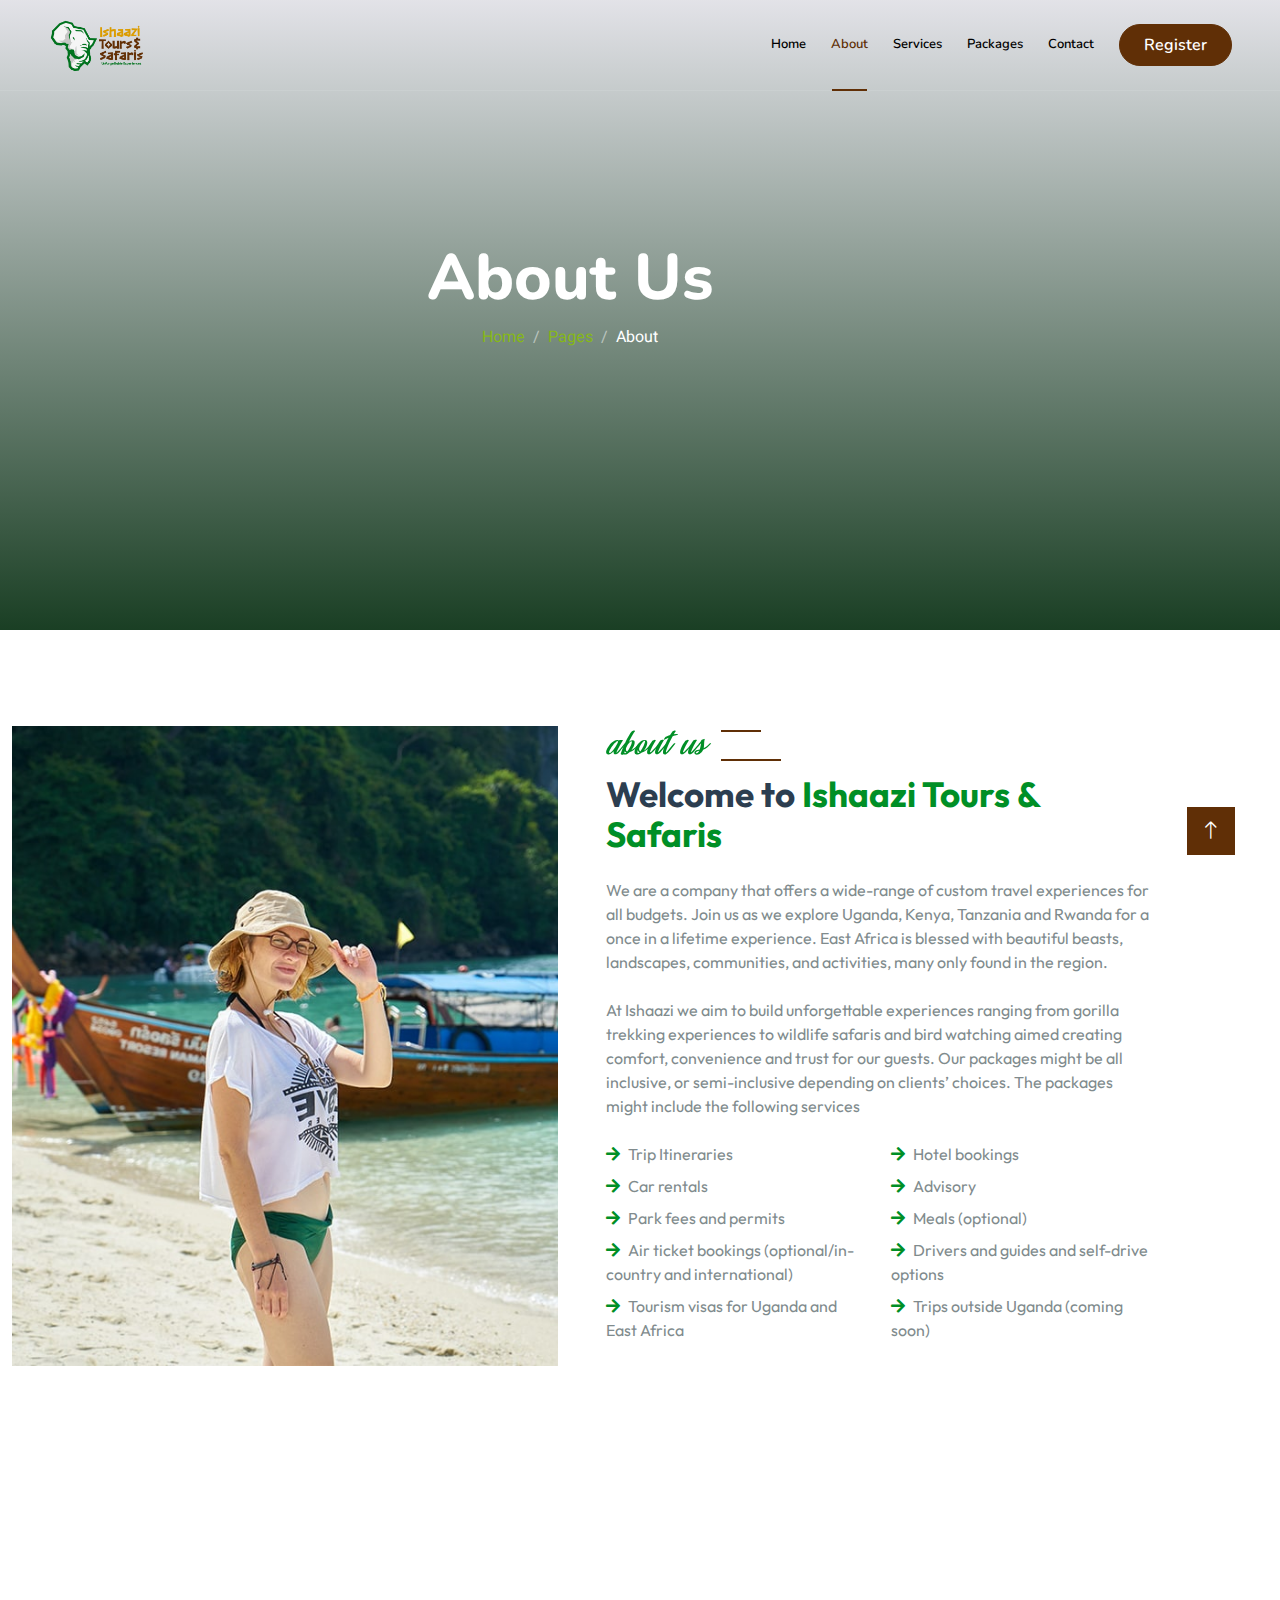
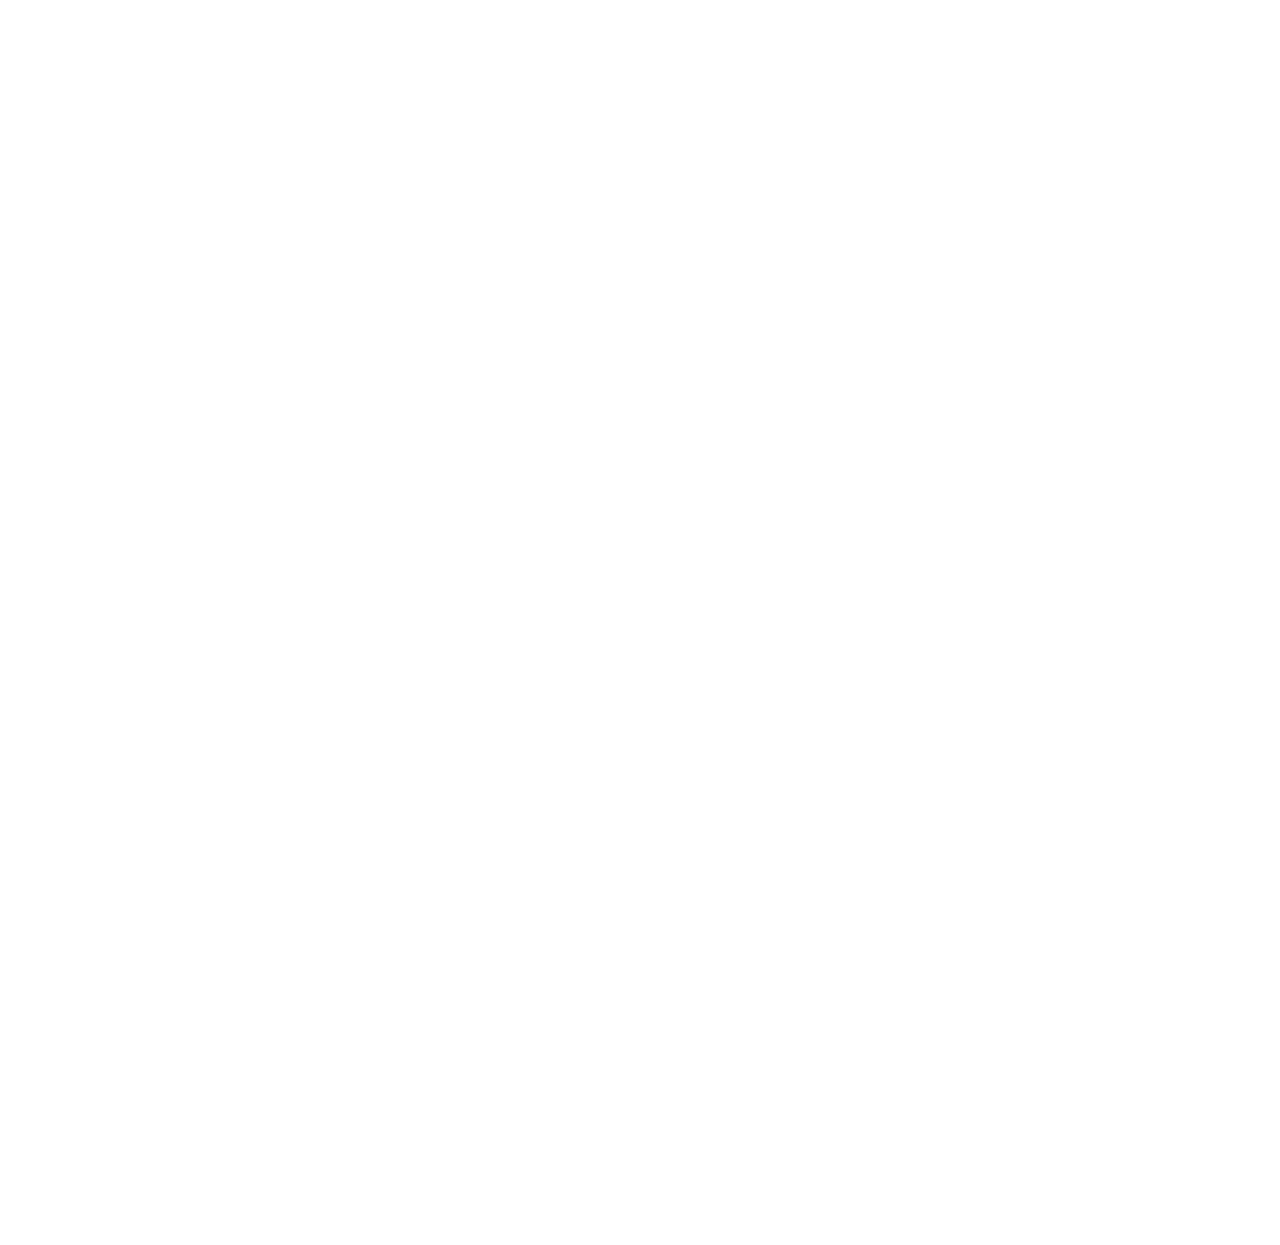
<file: about.html>
<!DOCTYPE html>
<html lang="en">

<head>
    <meta charset="utf-8">
    <title>Tourist - Travel Agency HTML Template</title>
    <meta content="width=device-width, initial-scale=1.0" name="viewport">
    <meta content="" name="keywords">
    <meta content="" name="description">

    <!-- Favicon -->
    <link href="img/favicon.ico" rel="icon">

    <!-- Google Web Fonts -->
    <link rel="preconnect" href="https://fonts.googleapis.com">
    <link rel="preconnect" href="https://fonts.gstatic.com" crossorigin>
    <link
        href="https://fonts.googleapis.com/css2?family=Heebo:wght@400;500;600&family=Nunito:wght@600;700;800&display=swap"
        rel="stylesheet">

    <!-- Icon Font Stylesheet -->
    <link href="https://cdnjs.cloudflare.com/ajax/libs/font-awesome/5.10.0/css/all.min.css" rel="stylesheet">
    <link href="https://cdn.jsdelivr.net/npm/bootstrap-icons@1.4.1/font/bootstrap-icons.css" rel="stylesheet">

    <!-- Libraries Stylesheet -->
    <link href="lib/animate/animate.min.css" rel="stylesheet">
    <link href="lib/owlcarousel/assets/owl.carousel.min.css" rel="stylesheet">
    <link href="lib/tempusdominus/css/tempusdominus-bootstrap-4.min.css" rel="stylesheet" />

    <!-- Customized Bootstrap Stylesheet -->
    <link href="css/bootstrap.min.css" rel="stylesheet">

    <!-- Template Stylesheet -->
    <link href="css/style.css" rel="stylesheet">
</head>

<body>
    <!-- Spinner Start -->
    <div id="spinner"
        class="show bg-white position-fixed translate-middle w-100 vh-100 top-50 start-50 d-flex align-items-center justify-content-center">
        <div class="spinner-border text-primary" style="width: 3rem; height: 3rem;" role="status">
            <span class="sr-only">Loading...</span>
        </div>
    </div>
    <!-- Spinner End -->



    <!-- Navbar & Hero Start -->
    <div class="container-fluid position-relative p-0">
        <nav class="navbar navbar-expand-lg navbar-light px-4 px-lg-5 py-3 py-lg-0">
            <a href="" class="navbar-brand p-0">
                <!-- <h1 class="text-primary m-0"><i class="fa fa-map-marker-alt me-3"></i>Tourist</h1> -->
                <img src="img/logo.png" alt="Logo">
            </a>
            <button class="navbar-toggler" type="button" data-bs-toggle="collapse" data-bs-target="#navbarCollapse">
                <span class="fa fa-bars"></span>
            </button>
            <div class="collapse navbar-collapse" id="navbarCollapse">
                <div class="navbar-nav ms-auto py-0">
                    <a href="index.html" class="nav-item nav-link">Home</a>
                    <a href="about.html" class="nav-item nav-link active">About</a>
                    <a href="service.html" class="nav-item nav-link">Services</a>
                    <a href="package.html" class="nav-item nav-link">Packages</a>

                    <a href="contact.html" class="nav-item nav-link">Contact</a>
                </div>
                <a href="" class="btn btn-primary rounded-pill py-2 px-4">Register</a>
            </div>
        </nav>

        <div class="container-fluid bg-primary py-5 mb-5 hero-header">
            <div class="container py-5">
                <div class="row justify-content-center py-5">
                    <div class="col-lg-10 pt-lg-5 mt-lg-5 text-center">
                        <h1 class="display-3 text-white animated slideInDown">About Us</h1>
                        <nav aria-label="breadcrumb">
                            <ol class="breadcrumb justify-content-center">
                                <li class="breadcrumb-item"><a href="#">Home</a></li>
                                <li class="breadcrumb-item"><a href="#">Pages</a></li>
                                <li class="breadcrumb-item text-white active" aria-current="page">About</li>
                            </ol>
                        </nav>
                    </div>
                </div>
            </div>
        </div>
    </div>
    <!-- Navbar & Hero End -->


    <!-- About Start -->
    <!-- About Start -->
    <div class="container-xxl py-5">
        <div class="container">
            <div class="row g-5">
                <div class="col-lg-6 wow fadeInUp" data-wow-delay="0.1s" style="min-height: 400px;">
                    <div class="position-relative h-100">
                        <img class="img-fluid position-absolute w-100 h-100" src="img/about.jpg" alt=""
                            style="object-fit: cover;">
                    </div>
                </div>
                <div class="col-lg-6 wow fadeInUp" data-wow-delay="0.3s">
                    <h6 class="section-title bg-white text-start text-primary pe-3 slogan">About Us</h6>
                    <h1 class="mb-4 outfit">Welcome to <span class="text-primary outfit">Ishaazi Tours & Safaris</span>
                    </h1>
                    <p class="mb-4 text-small">We are a company that offers a wide-range of custom travel experiences
                        for all budgets. Join us
                        as we explore Uganda, Kenya, Tanzania and Rwanda for a once in a lifetime experience. East
                        Africa is blessed with beautiful beasts, landscapes, communities, and activities, many only
                        found
                        in the region.</p>
                    <p class="mb-4 text-small"> At Ishaazi we aim to build unforgettable experiences ranging from
                        gorilla trekking
                        experiences to wildlife safaris and bird watching aimed creating comfort, convenience and trust
                        for our guests. Our packages might be all inclusive, or semi-inclusive depending on clients’
                        choices. The packages might include the following services </p>
                    <div class="row gy-2 gx-4 mb-4 text-small">
                        <div class="col-sm-6">
                            <p class="mb-0"><i class="fa fa-arrow-right text-primary me-2"></i>Trip Itineraries</p>
                        </div>
                        <div class="col-sm-6">
                            <p class="mb-0"><i class="fa fa-arrow-right text-primary me-2"></i>Hotel bookings</p>
                        </div>
                        <div class="col-sm-6">
                            <p class="mb-0"><i class="fa fa-arrow-right text-primary me-2"></i>Car rentals</p>
                        </div>
                        <div class="col-sm-6">
                            <p class="mb-0"><i class="fa fa-arrow-right text-primary me-2"></i>Advisory</p>
                        </div>

                        <div class="col-sm-6">
                            <p class="mb-0"><i class="fa fa-arrow-right text-primary me-2"></i>Park fees and permits</p>
                        </div>
                        <div class="col-sm-6">
                            <p class="mb-0"><i class="fa fa-arrow-right text-primary me-2"></i>Meals (optional)</p>
                        </div>
                        <div class="col-sm-6">
                            <p class="mb-0"><i class="fa fa-arrow-right text-primary me-2"></i>Air ticket bookings
                                (optional/in-country and international)
                            </p>
                        </div>
                        <div class="col-sm-6">
                            <p class="mb-0"><i class="fa fa-arrow-right text-primary me-2"></i>Drivers and guides and
                                self-drive options</p>
                        </div>

                        <div class="col-sm-6">
                            <p class="mb-0"><i class="fa fa-arrow-right text-primary me-2"></i>Tourism visas for Uganda
                                and East Africa</p>
                        </div>




                        <div class="col-sm-6">
                            <p class="mb-0"><i class="fa fa-arrow-right text-primary me-2"></i>Trips outside Uganda
                                (coming soon)</p>
                        </div>

                    </div>
                </div>
            </div>
        </div>
    </div>
    <!-- About End -->

    <!-- About End -->


    <!-- Team Start -->
    <div class="container-xxl py-5">
        <div class="container">
            <div class="text-center wow fadeInUp" data-wow-delay="0.1s">
                <h6 class="section-title bg-white text-center text-primary px-3">Travel Guide</h6>
                <h1 class="mb-5">Meet Our Guide</h1>
            </div>
            <div class="row g-4">
                <div class="col-lg-6 col-md-6 wow fadeInUp" data-wow-delay="0.1s">
                    <div class="team-item">
                        <div class="overflow-hidden">
                            <img class="img-fluid" src="img/team-1.jpg" alt="">
                        </div>
                        <div class="position-relative d-flex justify-content-center" style="margin-top: -19px;">
                            <a class="btn btn-square mx-1" href=""><i class="fab fa-facebook-f"></i></a>
                            <a class="btn btn-square mx-1" href=""><i class="fab fa-twitter"></i></a>
                            <a class="btn btn-square mx-1" href=""><i class="fab fa-instagram"></i></a>
                        </div>
                        <div class="text-center p-4">
                            <h5 class="mb-0">Timothy Kwihangana </h5>
                            <small>(co-director)</small>
                            <p class=" w3-padding-16">A travel enthusiast who has experienced the beauty of nature in
                                different parts of
                                the world, and hence gained the desire to expose the wonders of his own
                                homeland to fellow explorers. Having seen many places, Uganda is still the most
                                beautiful place in the world, and I revel in the opportunity to show these wonders
                                to new eyes.</p>
                        </div>
                    </div>
                </div>
                <div class="col-lg-6 col-md-6 wow fadeInUp" data-wow-delay="0.3s">
                    <div class="team-item">
                        <div class="overflow-hidden">
                            <img class="img-fluid" src="img/team-2.jpg" alt="">
                        </div>
                        <div class="position-relative d-flex justify-content-center" style="margin-top: -19px;">
                            <a class="btn btn-square mx-1" href=""><i class="fab fa-facebook-f"></i></a>
                            <a class="btn btn-square mx-1" href=""><i class="fab fa-twitter"></i></a>
                            <a class="btn btn-square mx-1" href=""><i class="fab fa-instagram"></i></a>
                        </div>
                        <div class="text-center p-4">
                            <h5 class="mb-0">Colleb Abaho </h5>
                            <small>(co-director)</small>
                            <p class=" w3-padding-16">
                                Travel consultant and guide with 8 years’ experience in safaris and tourism. I love
                                to travel and explore the hidden gems of the world. With vast explorational
                                experience in Uganda and Rwanda, it became my dream to contribute positively
                                to people’s experiences as they explore the wonders of East Africa.
                            </p>
                        </div>
                    </div>
                </div>
            </div>
        </div>
    </div>
    <!-- Team End -->


    <!-- Footer Start -->
    <div class="container-fluid bg-dark text-light footer pt-5 mt-5 wow fadeIn" data-wow-delay="0.1s">
        <div class="container py-5">
            <div class="row g-5">
                <div class="col-lg-3 col-md-6">
                    <h4 class="text-white mb-3">Company</h4>
                    <a class="btn btn-link" href="">About Us</a>
                    <a class="btn btn-link" href="">Contact Us</a>
                    <a class="btn btn-link" href="">Privacy Policy</a>
                    <a class="btn btn-link" href="">Terms & Condition</a>
                    <a class="btn btn-link" href="">FAQs & Help</a>
                </div>
                <div class="col-lg-3 col-md-6">
                    <h4 class="text-white mb-3">Contact</h4>
                    <p class="mb-2"><i class="fa fa-map-marker-alt me-3"></i>123 Street, New York, USA</p>
                    <p class="mb-2"><i class="fa fa-phone-alt me-3"></i>+012 345 67890</p>
                    <p class="mb-2"><i class="fa fa-envelope me-3"></i>info@example.com</p>
                    <div class="d-flex pt-2">
                        <a class="btn btn-outline-light btn-social" href=""><i class="fab fa-twitter"></i></a>
                        <a class="btn btn-outline-light btn-social" href=""><i class="fab fa-facebook-f"></i></a>
                        <a class="btn btn-outline-light btn-social" href=""><i class="fab fa-youtube"></i></a>
                        <a class="btn btn-outline-light btn-social" href=""><i class="fab fa-linkedin-in"></i></a>
                    </div>
                </div>
                <div class="col-lg-3 col-md-6">
                    <h4 class="text-white mb-3">Gallery</h4>
                    <div class="row g-2 pt-2">
                        <div class="col-4">
                            <img class="img-fluid bg-light p-1" src="img/package-1.jpg" alt="">
                        </div>
                        <div class="col-4">
                            <img class="img-fluid bg-light p-1" src="img/package-2.jpg" alt="">
                        </div>
                        <div class="col-4">
                            <img class="img-fluid bg-light p-1" src="img/package-3.jpg" alt="">
                        </div>
                        <div class="col-4">
                            <img class="img-fluid bg-light p-1" src="img/package-2.jpg" alt="">
                        </div>
                        <div class="col-4">
                            <img class="img-fluid bg-light p-1" src="img/package-3.jpg" alt="">
                        </div>
                        <div class="col-4">
                            <img class="img-fluid bg-light p-1" src="img/package-1.jpg" alt="">
                        </div>
                    </div>
                </div>
                <div class="col-lg-3 col-md-6">
                    <h4 class="text-white mb-3">Newsletter</h4>
                    <p>Dolor amet sit justo amet elitr clita ipsum elitr est.</p>
                    <div class="position-relative mx-auto" style="max-width: 400px;">
                        <input class="form-control border-primary w-100 py-3 ps-4 pe-5" type="text"
                            placeholder="Your email">
                        <button type="button"
                            class="btn btn-primary py-2 position-absolute top-0 end-0 mt-2 me-2">SignUp</button>
                    </div>
                </div>
            </div>
        </div>
        <div class="container">
            <div class="copyright">
                <div class="row">
                    <div class="col-md-6 text-center text-md-start mb-3 mb-md-0">
                        &copy; <a class="border-bottom" href="#">Your Site Name</a>, All Right Reserved.

                        <!--/*** This template is free as long as you keep the footer author’s credit link/attribution link/backlink. If you'd like to use the template without the footer author’s credit link/attribution link/backlink, you can purchase the Credit Removal License from "https://htmlcodex.com/credit-removal". Thank you for your support. ***/-->
                        Designed By <a class="border-bottom" href="https://htmlcodex.com">HTML Codex</a>
                    </div>
                    <div class="col-md-6 text-center text-md-end">
                        <div class="footer-menu">
                            <a href="">Home</a>
                            <a href="">Cookies</a>
                            <a href="">Help</a>
                            <a href="">FQAs</a>
                        </div>
                    </div>
                </div>
            </div>
        </div>
    </div>
    <!-- Footer End -->


    <!-- Back to Top -->
    <a href="#" class="btn btn-lg btn-primary btn-lg-square back-to-top"><i class="bi bi-arrow-up"></i></a>


    <!-- JavaScript Libraries -->
    <script src="https://code.jquery.com/jquery-3.4.1.min.js"></script>
    <script src="https://cdn.jsdelivr.net/npm/bootstrap@5.0.0/dist/js/bootstrap.bundle.min.js"></script>
    <script src="lib/wow/wow.min.js"></script>
    <script src="lib/easing/easing.min.js"></script>
    <script src="lib/waypoints/waypoints.min.js"></script>
    <script src="lib/owlcarousel/owl.carousel.min.js"></script>
    <script src="lib/tempusdominus/js/moment.min.js"></script>
    <script src="lib/tempusdominus/js/moment-timezone.min.js"></script>
    <script src="lib/tempusdominus/js/tempusdominus-bootstrap-4.min.js"></script>

    <!-- Template Javascript -->
    <script src="js/main.js"></script>
</body>

</html>
</file>
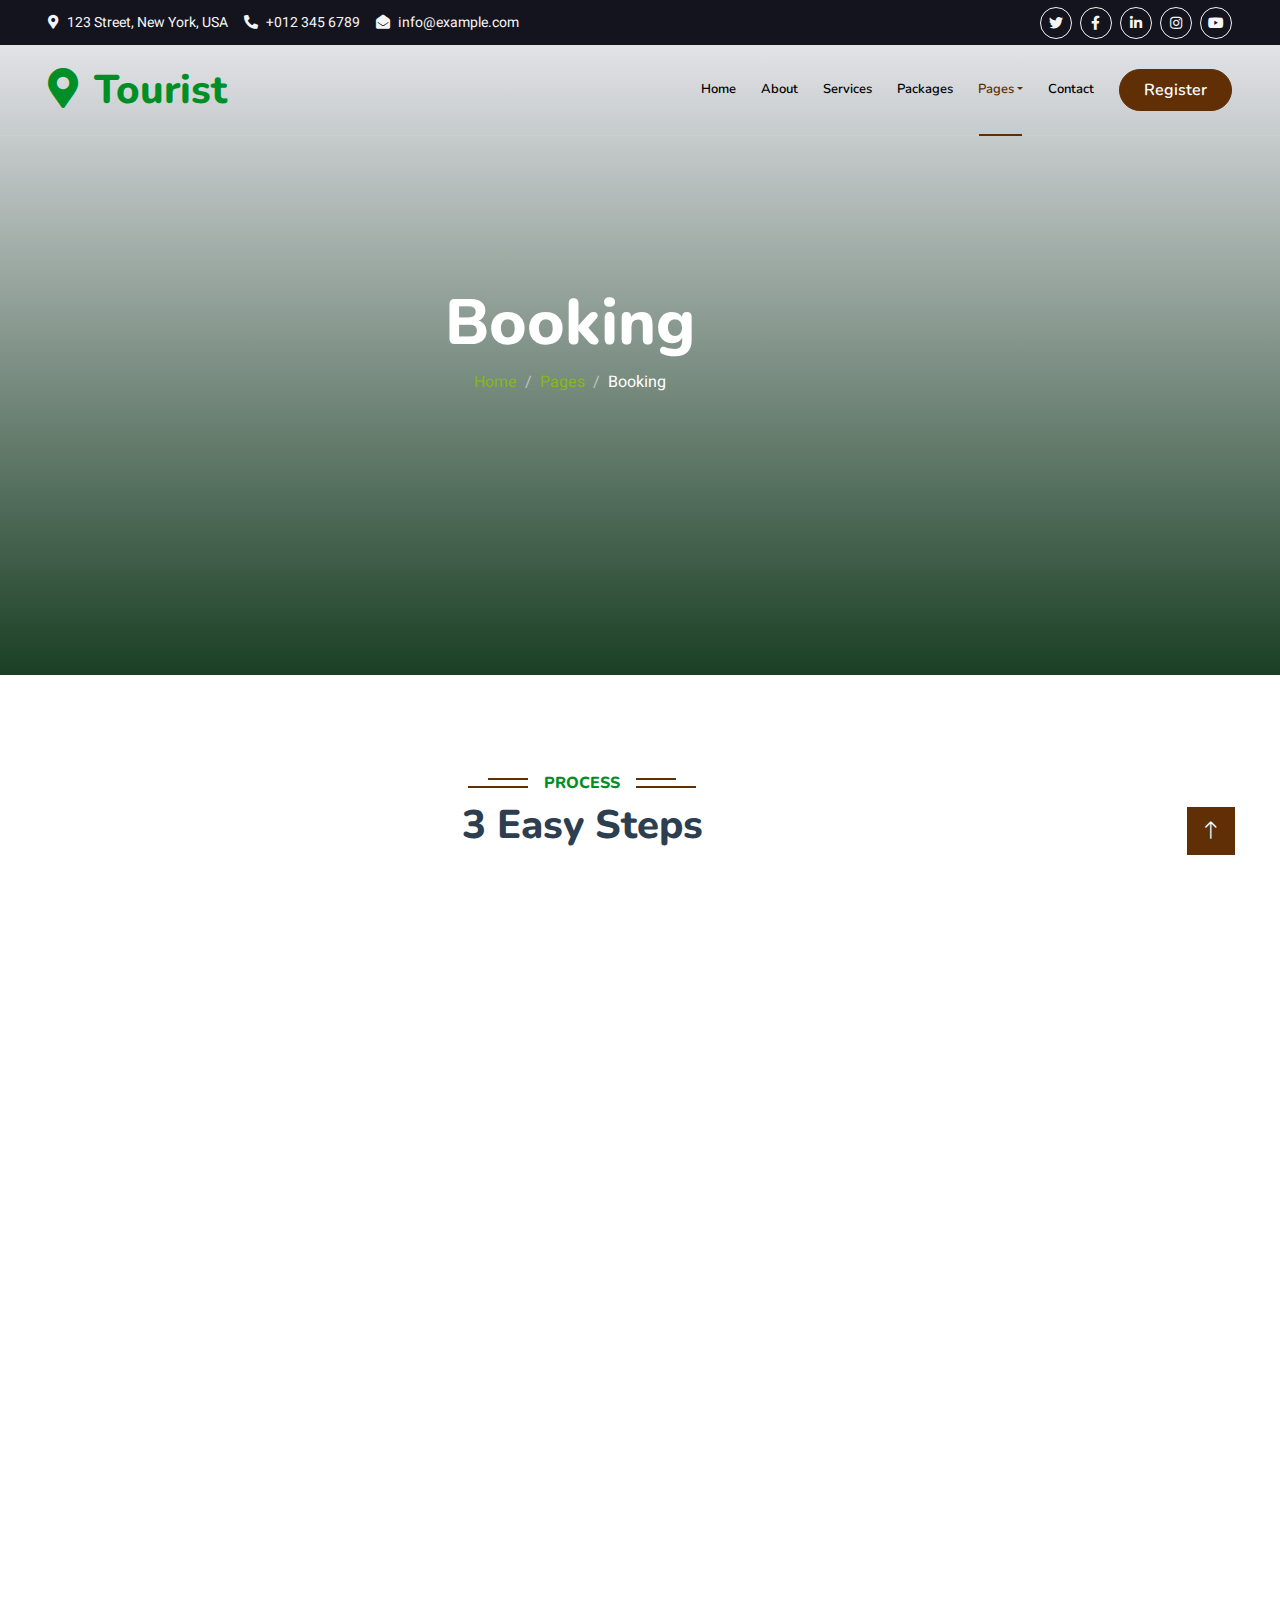
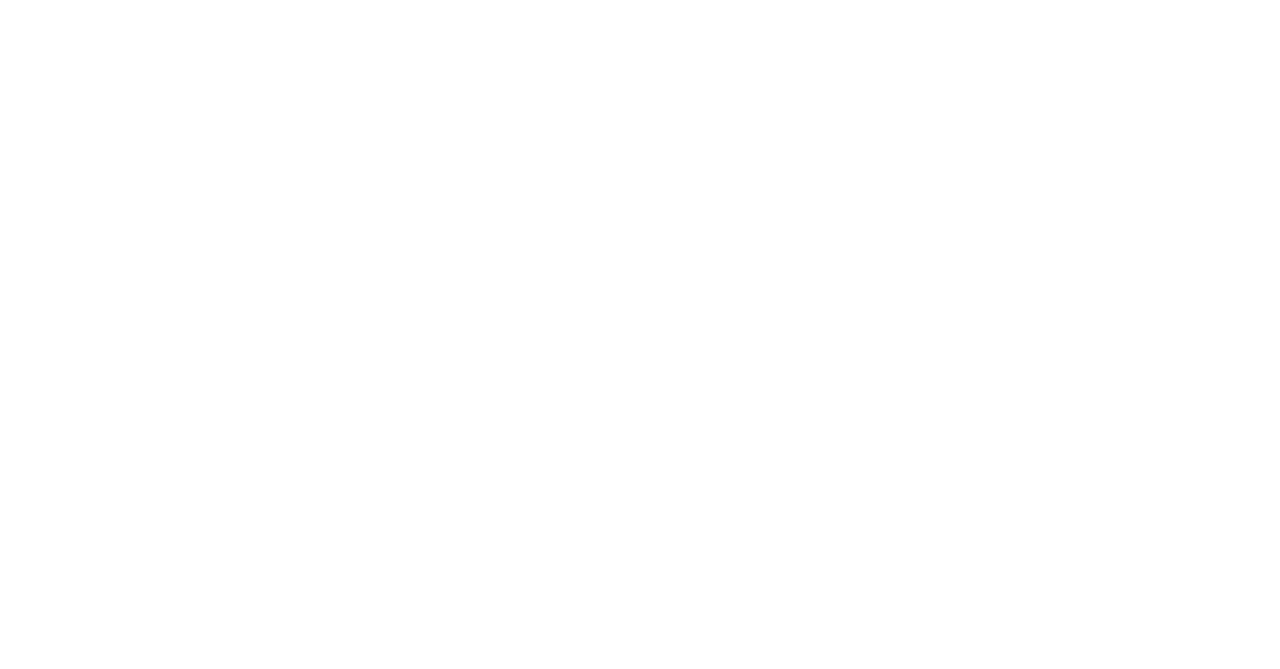
<file: booking.html>
<!DOCTYPE html>
<html lang="en">

<head>
    <meta charset="utf-8">
    <title>Tourist - Travel Agency HTML Template</title>
    <meta content="width=device-width, initial-scale=1.0" name="viewport">
    <meta content="" name="keywords">
    <meta content="" name="description">

    <!-- Favicon -->
    <link href="img/favicon.ico" rel="icon">

    <!-- Google Web Fonts -->
    <link rel="preconnect" href="https://fonts.googleapis.com">
    <link rel="preconnect" href="https://fonts.gstatic.com" crossorigin>
    <link href="https://fonts.googleapis.com/css2?family=Heebo:wght@400;500;600&family=Nunito:wght@600;700;800&display=swap" rel="stylesheet">

    <!-- Icon Font Stylesheet -->
    <link href="https://cdnjs.cloudflare.com/ajax/libs/font-awesome/5.10.0/css/all.min.css" rel="stylesheet">
    <link href="https://cdn.jsdelivr.net/npm/bootstrap-icons@1.4.1/font/bootstrap-icons.css" rel="stylesheet">

    <!-- Libraries Stylesheet -->
    <link href="lib/animate/animate.min.css" rel="stylesheet">
    <link href="lib/owlcarousel/assets/owl.carousel.min.css" rel="stylesheet">
    <link href="lib/tempusdominus/css/tempusdominus-bootstrap-4.min.css" rel="stylesheet" />

    <!-- Customized Bootstrap Stylesheet -->
    <link href="css/bootstrap.min.css" rel="stylesheet">

    <!-- Template Stylesheet -->
    <link href="css/style.css" rel="stylesheet">
</head>

<body>
    <!-- Spinner Start -->
    <div id="spinner" class="show bg-white position-fixed translate-middle w-100 vh-100 top-50 start-50 d-flex align-items-center justify-content-center">
        <div class="spinner-border text-primary" style="width: 3rem; height: 3rem;" role="status">
            <span class="sr-only">Loading...</span>
        </div>
    </div>
    <!-- Spinner End -->


    <!-- Topbar Start -->
    <div class="container-fluid bg-dark px-5 d-none d-lg-block">
        <div class="row gx-0">
            <div class="col-lg-8 text-center text-lg-start mb-2 mb-lg-0">
                <div class="d-inline-flex align-items-center" style="height: 45px;">
                    <small class="me-3 text-light"><i class="fa fa-map-marker-alt me-2"></i>123 Street, New York, USA</small>
                    <small class="me-3 text-light"><i class="fa fa-phone-alt me-2"></i>+012 345 6789</small>
                    <small class="text-light"><i class="fa fa-envelope-open me-2"></i>info@example.com</small>
                </div>
            </div>
            <div class="col-lg-4 text-center text-lg-end">
                <div class="d-inline-flex align-items-center" style="height: 45px;">
                    <a class="btn btn-sm btn-outline-light btn-sm-square rounded-circle me-2" href=""><i class="fab fa-twitter fw-normal"></i></a>
                    <a class="btn btn-sm btn-outline-light btn-sm-square rounded-circle me-2" href=""><i class="fab fa-facebook-f fw-normal"></i></a>
                    <a class="btn btn-sm btn-outline-light btn-sm-square rounded-circle me-2" href=""><i class="fab fa-linkedin-in fw-normal"></i></a>
                    <a class="btn btn-sm btn-outline-light btn-sm-square rounded-circle me-2" href=""><i class="fab fa-instagram fw-normal"></i></a>
                    <a class="btn btn-sm btn-outline-light btn-sm-square rounded-circle" href=""><i class="fab fa-youtube fw-normal"></i></a>
                </div>
            </div>
        </div>
    </div>
    <!-- Topbar End -->


    <!-- Navbar & Hero Start -->
    <div class="container-fluid position-relative p-0">
        <nav class="navbar navbar-expand-lg navbar-light px-4 px-lg-5 py-3 py-lg-0">
            <a href="" class="navbar-brand p-0">
                <h1 class="text-primary m-0"><i class="fa fa-map-marker-alt me-3"></i>Tourist</h1>
                <!-- <img src="img/logo.png" alt="Logo"> -->
            </a>
            <button class="navbar-toggler" type="button" data-bs-toggle="collapse" data-bs-target="#navbarCollapse">
                <span class="fa fa-bars"></span>
            </button>
            <div class="collapse navbar-collapse" id="navbarCollapse">
                <div class="navbar-nav ms-auto py-0">
                    <a href="index.html" class="nav-item nav-link">Home</a>
                    <a href="about.html" class="nav-item nav-link">About</a>
                    <a href="service.html" class="nav-item nav-link">Services</a>
                    <a href="package.html" class="nav-item nav-link">Packages</a>
                    <div class="nav-item dropdown">
                        <a href="#" class="nav-link dropdown-toggle active" data-bs-toggle="dropdown">Pages</a>
                        <div class="dropdown-menu m-0">
                            <a href="destination.html" class="dropdown-item">Destination</a>
                            <a href="booking.html" class="dropdown-item active">Booking</a>
                            <a href="team.html" class="dropdown-item">Travel Guides</a>
                            <a href="testimonial.html" class="dropdown-item">Testimonial</a>
                            <a href="404.html" class="dropdown-item">404 Page</a>
                        </div>
                    </div>
                    <a href="contact.html" class="nav-item nav-link">Contact</a>
                </div>
                <a href="" class="btn btn-primary rounded-pill py-2 px-4">Register</a>
            </div>
        </nav>

        <div class="container-fluid bg-primary py-5 mb-5 hero-header">
            <div class="container py-5">
                <div class="row justify-content-center py-5">
                    <div class="col-lg-10 pt-lg-5 mt-lg-5 text-center">
                        <h1 class="display-3 text-white animated slideInDown">Booking</h1>
                        <nav aria-label="breadcrumb">
                            <ol class="breadcrumb justify-content-center">
                                <li class="breadcrumb-item"><a href="#">Home</a></li>
                                <li class="breadcrumb-item"><a href="#">Pages</a></li>
                                <li class="breadcrumb-item text-white active" aria-current="page">Booking</li>
                            </ol>
                        </nav>
                    </div>
                </div>
            </div>
        </div>
    </div>
    <!-- Navbar & Hero End -->


    <!-- Process Start -->
    <div class="container-xxl py-5">
        <div class="container">
            <div class="text-center pb-4 wow fadeInUp" data-wow-delay="0.1s">
                <h6 class="section-title bg-white text-center text-primary px-3">Process</h6>
                <h1 class="mb-5">3 Easy Steps</h1>
            </div>
            <div class="row gy-5 gx-4 justify-content-center">
                <div class="col-lg-4 col-sm-6 text-center pt-4 wow fadeInUp" data-wow-delay="0.1s">
                    <div class="position-relative border border-primary pt-5 pb-4 px-4">
                        <div class="d-inline-flex align-items-center justify-content-center bg-primary rounded-circle position-absolute top-0 start-50 translate-middle shadow" style="width: 100px; height: 100px;">
                            <i class="fa fa-globe fa-3x text-white"></i>
                        </div>
                        <h5 class="mt-4">Choose A Destination</h5>
                        <hr class="w-25 mx-auto bg-primary mb-1">
                        <hr class="w-50 mx-auto bg-primary mt-0">
                        <p class="mb-0">Tempor erat elitr rebum clita dolor diam ipsum sit diam amet diam eos erat ipsum et lorem et sit sed stet lorem sit</p>
                    </div>
                </div>
                <div class="col-lg-4 col-sm-6 text-center pt-4 wow fadeInUp" data-wow-delay="0.3s">
                    <div class="position-relative border border-primary pt-5 pb-4 px-4">
                        <div class="d-inline-flex align-items-center justify-content-center bg-primary rounded-circle position-absolute top-0 start-50 translate-middle shadow" style="width: 100px; height: 100px;">
                            <i class="fa fa-dollar-sign fa-3x text-white"></i>
                        </div>
                        <h5 class="mt-4">Pay Online</h5>
                        <hr class="w-25 mx-auto bg-primary mb-1">
                        <hr class="w-50 mx-auto bg-primary mt-0">
                        <p class="mb-0">Tempor erat elitr rebum clita dolor diam ipsum sit diam amet diam eos erat ipsum et lorem et sit sed stet lorem sit</p>
                    </div>
                </div>
                <div class="col-lg-4 col-sm-6 text-center pt-4 wow fadeInUp" data-wow-delay="0.5s">
                    <div class="position-relative border border-primary pt-5 pb-4 px-4">
                        <div class="d-inline-flex align-items-center justify-content-center bg-primary rounded-circle position-absolute top-0 start-50 translate-middle shadow" style="width: 100px; height: 100px;">
                            <i class="fa fa-plane fa-3x text-white"></i>
                        </div>
                        <h5 class="mt-4">Fly Today</h5>
                        <hr class="w-25 mx-auto bg-primary mb-1">
                        <hr class="w-50 mx-auto bg-primary mt-0">
                        <p class="mb-0">Tempor erat elitr rebum clita dolor diam ipsum sit diam amet diam eos erat ipsum et lorem et sit sed stet lorem sit</p>
                    </div>
                </div>
            </div>
        </div>
    </div>
    <!-- Process Start -->


    <!-- Booking Start -->
    <div class="container-xxl py-5 wow fadeInUp" data-wow-delay="0.1s">
        <div class="container">
            <div class="booking p-5">
                <div class="row g-5 align-items-center">
                    <div class="col-md-6 text-white">
                        <h6 class="text-white text-uppercase">Booking</h6>
                        <h1 class="text-white mb-4">Online Booking</h1>
                        <p class="mb-4">Tempor erat elitr rebum at clita. Diam dolor diam ipsum sit. Aliqu diam amet diam et eos. Clita erat ipsum et lorem et sit.</p>
                        <p class="mb-4">Tempor erat elitr rebum at clita. Diam dolor diam ipsum sit. Aliqu diam amet diam et eos. Clita erat ipsum et lorem et sit, sed stet lorem sit clita duo justo magna dolore erat amet</p>
                        <a class="btn btn-outline-light py-3 px-5 mt-2" href="">Read More</a>
                    </div>
                    <div class="col-md-6">
                        <h1 class="text-white mb-4">Book A Tour</h1>
                        <form>
                            <div class="row g-3">
                                <div class="col-md-6">
                                    <div class="form-floating">
                                        <input type="text" class="form-control bg-transparent" id="name" placeholder="Your Name">
                                        <label for="name">Your Name</label>
                                    </div>
                                </div>
                                <div class="col-md-6">
                                    <div class="form-floating">
                                        <input type="email" class="form-control bg-transparent" id="email" placeholder="Your Email">
                                        <label for="email">Your Email</label>
                                    </div>
                                </div>
                                <div class="col-md-6">
                                    <div class="form-floating date" id="date3" data-target-input="nearest">
                                        <input type="text" class="form-control bg-transparent datetimepicker-input" id="datetime" placeholder="Date & Time" data-target="#date3" data-toggle="datetimepicker" />
                                        <label for="datetime">Date & Time</label>
                                    </div>
                                </div>
                                <div class="col-md-6">
                                    <div class="form-floating">
                                        <select class="form-select bg-transparent" id="select1">
                                            <option value="1">Destination 1</option>
                                            <option value="2">Destination 2</option>
                                            <option value="3">Destination 3</option>
                                        </select>
                                        <label for="select1">Destination</label>
                                    </div>
                                </div>
                                <div class="col-12">
                                    <div class="form-floating">
                                        <textarea class="form-control bg-transparent" placeholder="Special Request" id="message" style="height: 100px"></textarea>
                                        <label for="message">Special Request</label>
                                    </div>
                                </div>
                                <div class="col-12">
                                    <button class="btn btn-outline-light w-100 py-3" type="submit">Book Now</button>
                                </div>
                            </div>
                        </form>
                    </div>
                </div>
            </div>
        </div>
    </div>
    <!-- Booking Start -->
        

    <!-- Footer Start -->
    <div class="container-fluid bg-dark text-light footer pt-5 mt-5 wow fadeIn" data-wow-delay="0.1s">
        <div class="container py-5">
            <div class="row g-5">
                <div class="col-lg-3 col-md-6">
                    <h4 class="text-white mb-3">Company</h4>
                    <a class="btn btn-link" href="">About Us</a>
                    <a class="btn btn-link" href="">Contact Us</a>
                    <a class="btn btn-link" href="">Privacy Policy</a>
                    <a class="btn btn-link" href="">Terms & Condition</a>
                    <a class="btn btn-link" href="">FAQs & Help</a>
                </div>
                <div class="col-lg-3 col-md-6">
                    <h4 class="text-white mb-3">Contact</h4>
                    <p class="mb-2"><i class="fa fa-map-marker-alt me-3"></i>123 Street, New York, USA</p>
                    <p class="mb-2"><i class="fa fa-phone-alt me-3"></i>+012 345 67890</p>
                    <p class="mb-2"><i class="fa fa-envelope me-3"></i>info@example.com</p>
                    <div class="d-flex pt-2">
                        <a class="btn btn-outline-light btn-social" href=""><i class="fab fa-twitter"></i></a>
                        <a class="btn btn-outline-light btn-social" href=""><i class="fab fa-facebook-f"></i></a>
                        <a class="btn btn-outline-light btn-social" href=""><i class="fab fa-youtube"></i></a>
                        <a class="btn btn-outline-light btn-social" href=""><i class="fab fa-linkedin-in"></i></a>
                    </div>
                </div>
                <div class="col-lg-3 col-md-6">
                    <h4 class="text-white mb-3">Gallery</h4>
                    <div class="row g-2 pt-2">
                        <div class="col-4">
                            <img class="img-fluid bg-light p-1" src="img/package-1.jpg" alt="">
                        </div>
                        <div class="col-4">
                            <img class="img-fluid bg-light p-1" src="img/package-2.jpg" alt="">
                        </div>
                        <div class="col-4">
                            <img class="img-fluid bg-light p-1" src="img/package-3.jpg" alt="">
                        </div>
                        <div class="col-4">
                            <img class="img-fluid bg-light p-1" src="img/package-2.jpg" alt="">
                        </div>
                        <div class="col-4">
                            <img class="img-fluid bg-light p-1" src="img/package-3.jpg" alt="">
                        </div>
                        <div class="col-4">
                            <img class="img-fluid bg-light p-1" src="img/package-1.jpg" alt="">
                        </div>
                    </div>
                </div>
                <div class="col-lg-3 col-md-6">
                    <h4 class="text-white mb-3">Newsletter</h4>
                    <p>Dolor amet sit justo amet elitr clita ipsum elitr est.</p>
                    <div class="position-relative mx-auto" style="max-width: 400px;">
                        <input class="form-control border-primary w-100 py-3 ps-4 pe-5" type="text" placeholder="Your email">
                        <button type="button" class="btn btn-primary py-2 position-absolute top-0 end-0 mt-2 me-2">SignUp</button>
                    </div>
                </div>
            </div>
        </div>
        <div class="container">
            <div class="copyright">
                <div class="row">
                    <div class="col-md-6 text-center text-md-start mb-3 mb-md-0">
                        &copy; <a class="border-bottom" href="#">Your Site Name</a>, All Right Reserved.

                        <!--/*** This template is free as long as you keep the footer author’s credit link/attribution link/backlink. If you'd like to use the template without the footer author’s credit link/attribution link/backlink, you can purchase the Credit Removal License from "https://htmlcodex.com/credit-removal". Thank you for your support. ***/-->
                        Designed By <a class="border-bottom" href="https://htmlcodex.com">HTML Codex</a>
                    </div>
                    <div class="col-md-6 text-center text-md-end">
                        <div class="footer-menu">
                            <a href="">Home</a>
                            <a href="">Cookies</a>
                            <a href="">Help</a>
                            <a href="">FQAs</a>
                        </div>
                    </div>
                </div>
            </div>
        </div>
    </div>
    <!-- Footer End -->


    <!-- Back to Top -->
    <a href="#" class="btn btn-lg btn-primary btn-lg-square back-to-top"><i class="bi bi-arrow-up"></i></a>


    <!-- JavaScript Libraries -->
    <script src="https://code.jquery.com/jquery-3.4.1.min.js"></script>
    <script src="https://cdn.jsdelivr.net/npm/bootstrap@5.0.0/dist/js/bootstrap.bundle.min.js"></script>
    <script src="lib/wow/wow.min.js"></script>
    <script src="lib/easing/easing.min.js"></script>
    <script src="lib/waypoints/waypoints.min.js"></script>
    <script src="lib/owlcarousel/owl.carousel.min.js"></script>
    <script src="lib/tempusdominus/js/moment.min.js"></script>
    <script src="lib/tempusdominus/js/moment-timezone.min.js"></script>
    <script src="lib/tempusdominus/js/tempusdominus-bootstrap-4.min.js"></script>

    <!-- Template Javascript -->
    <script src="js/main.js"></script>
</body>

</html>
</file>
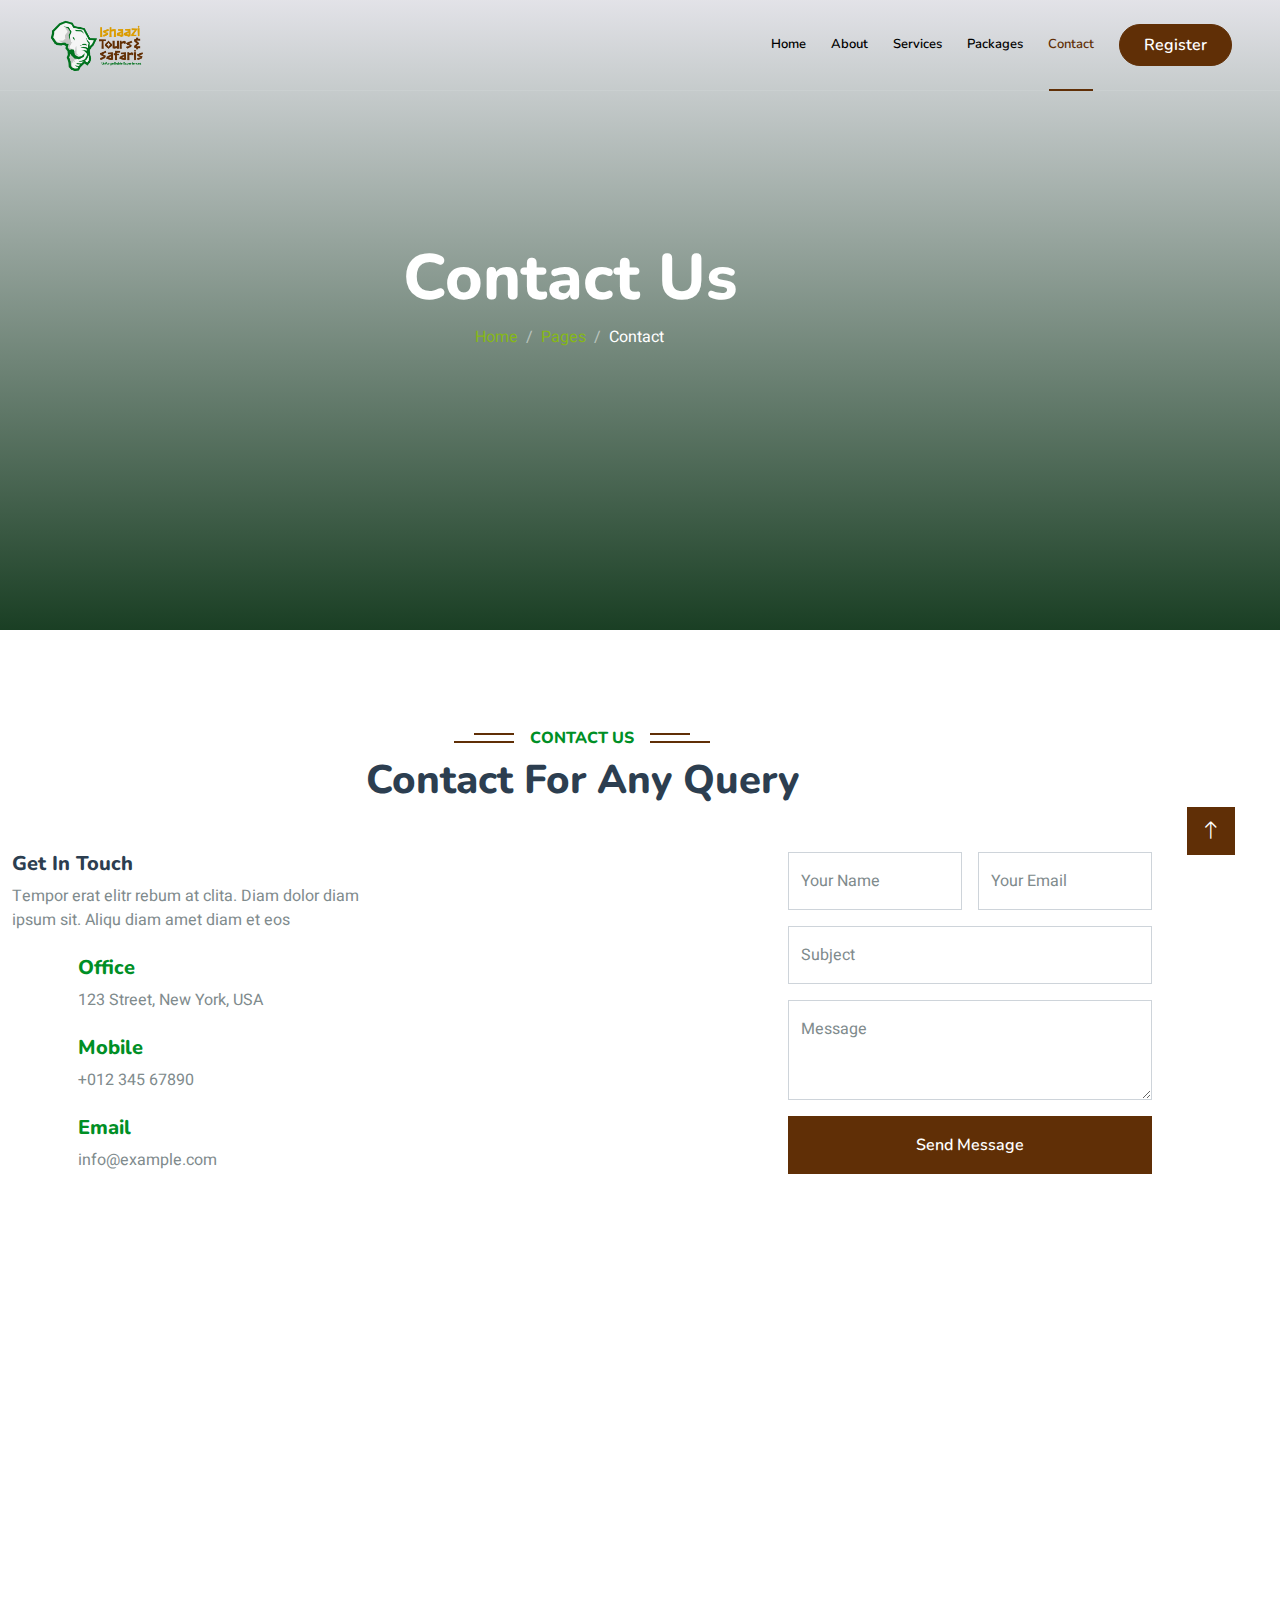
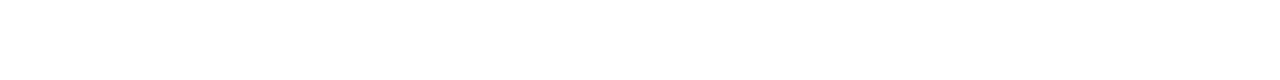
<file: contact.html>
<!DOCTYPE html>
<html lang="en">

<head>
    <meta charset="utf-8">
    <title>Tourist - Travel Agency HTML Template</title>
    <meta content="width=device-width, initial-scale=1.0" name="viewport">
    <meta content="" name="keywords">
    <meta content="" name="description">

    <!-- Favicon -->
    <link href="img/favicon.ico" rel="icon">

    <!-- Google Web Fonts -->
    <link rel="preconnect" href="https://fonts.googleapis.com">
    <link rel="preconnect" href="https://fonts.gstatic.com" crossorigin>
    <link href="https://fonts.googleapis.com/css2?family=Heebo:wght@400;500;600&family=Nunito:wght@600;700;800&display=swap" rel="stylesheet">

    <!-- Icon Font Stylesheet -->
    <link href="https://cdnjs.cloudflare.com/ajax/libs/font-awesome/5.10.0/css/all.min.css" rel="stylesheet">
    <link href="https://cdn.jsdelivr.net/npm/bootstrap-icons@1.4.1/font/bootstrap-icons.css" rel="stylesheet">

    <!-- Libraries Stylesheet -->
    <link href="lib/animate/animate.min.css" rel="stylesheet">
    <link href="lib/owlcarousel/assets/owl.carousel.min.css" rel="stylesheet">
    <link href="lib/tempusdominus/css/tempusdominus-bootstrap-4.min.css" rel="stylesheet" />

    <!-- Customized Bootstrap Stylesheet -->
    <link href="css/bootstrap.min.css" rel="stylesheet">

    <!-- Template Stylesheet -->
    <link href="css/style.css" rel="stylesheet">
</head>

<body>
    <!-- Spinner Start -->
    <div id="spinner" class="show bg-white position-fixed translate-middle w-100 vh-100 top-50 start-50 d-flex align-items-center justify-content-center">
        <div class="spinner-border text-primary" style="width: 3rem; height: 3rem;" role="status">
            <span class="sr-only">Loading...</span>
        </div>
    </div>
    <!-- Spinner End -->


    <!-- Navbar & Hero Start -->
    <div class="container-fluid position-relative p-0">
        <nav class="navbar navbar-expand-lg navbar-light px-4 px-lg-5 py-3 py-lg-0">
            <a href="" class="navbar-brand p-0">
                <!-- <h1 class="text-primary m-0"><i class="fa fa-map-marker-alt me-3"></i>Tourist</h1> -->
                <img src="img/logo.png" alt="Logo">
            </a>
            <button class="navbar-toggler" type="button" data-bs-toggle="collapse" data-bs-target="#navbarCollapse">
                <span class="fa fa-bars"></span>
            </button>
            <div class="collapse navbar-collapse" id="navbarCollapse">
                <div class="navbar-nav ms-auto py-0">
                    <a href="index.html" class="nav-item nav-link">Home</a>
                    <a href="about.html" class="nav-item nav-link">About</a>
                    <a href="service.html" class="nav-item nav-link">Services</a>
                    <a href="package.html" class="nav-item nav-link">Packages</a>
                    
                    <a href="contact.html" class="nav-item nav-link active">Contact</a>
                </div>
                <a href="" class="btn btn-primary rounded-pill py-2 px-4">Register</a>
            </div>
        </nav>

        <div class="container-fluid bg-primary py-5 mb-5 hero-header">
            <div class="container py-5">
                <div class="row justify-content-center py-5">
                    <div class="col-lg-10 pt-lg-5 mt-lg-5 text-center">
                        <h1 class="display-3 text-white animated slideInDown">Contact Us</h1>
                        <nav aria-label="breadcrumb">
                            <ol class="breadcrumb justify-content-center">
                                <li class="breadcrumb-item"><a href="#">Home</a></li>
                                <li class="breadcrumb-item"><a href="#">Pages</a></li>
                                <li class="breadcrumb-item text-white active" aria-current="page">Contact</li>
                            </ol>
                        </nav>
                    </div>
                </div>
            </div>
        </div>
    </div>
    <!-- Navbar & Hero End -->


    <!-- Contact Start -->
    <div class="container-xxl py-5">
        <div class="container">
            <div class="text-center wow fadeInUp" data-wow-delay="0.1s">
                <h6 class="section-title bg-white text-center text-primary px-3">Contact Us</h6>
                <h1 class="mb-5">Contact For Any Query</h1>
            </div>
            <div class="row g-4">
                <div class="col-lg-4 col-md-6 wow fadeInUp" data-wow-delay="0.1s">
                    <h5>Get In Touch</h5>
                    <p class="mb-4">Tempor erat elitr rebum at clita. Diam dolor diam ipsum sit. Aliqu diam amet diam et eos</p>
                    <div class="d-flex align-items-center mb-4">
                        <div class="d-flex align-items-center justify-content-center flex-shrink-0 bg-primary" style="width: 50px; height: 50px;">
                            <i class="fa fa-map-marker-alt text-white"></i>
                        </div>
                        <div class="ms-3">
                            <h5 class="text-primary">Office</h5>
                            <p class="mb-0">123 Street, New York, USA</p>
                        </div>
                    </div>
                    <div class="d-flex align-items-center mb-4">
                        <div class="d-flex align-items-center justify-content-center flex-shrink-0 bg-primary" style="width: 50px; height: 50px;">
                            <i class="fa fa-phone-alt text-white"></i>
                        </div>
                        <div class="ms-3">
                            <h5 class="text-primary">Mobile</h5>
                            <p class="mb-0">+012 345 67890</p>
                        </div>
                    </div>
                    <div class="d-flex align-items-center">
                        <div class="d-flex align-items-center justify-content-center flex-shrink-0 bg-primary" style="width: 50px; height: 50px;">
                            <i class="fa fa-envelope-open text-white"></i>
                        </div>
                        <div class="ms-3">
                            <h5 class="text-primary">Email</h5>
                            <p class="mb-0">info@example.com</p>
                        </div>
                    </div>
                </div>
                <div class="col-lg-4 col-md-6 wow fadeInUp" data-wow-delay="0.3s">
                    <iframe class="position-relative rounded w-100 h-100"
                        src="https://www.google.com/maps/embed?pb=!1m18!1m12!1m3!1d3001156.4288297426!2d-78.01371936852176!3d42.72876761954724!2m3!1f0!2f0!3f0!3m2!1i1024!2i768!4f13.1!3m3!1m2!1s0x4ccc4bf0f123a5a9%3A0xddcfc6c1de189567!2sNew%20York%2C%20USA!5e0!3m2!1sen!2sbd!4v1603794290143!5m2!1sen!2sbd"
                        frameborder="0" style="min-height: 300px; border:0;" allowfullscreen="" aria-hidden="false"
                        tabindex="0"></iframe>
                </div>
                <div class="col-lg-4 col-md-12 wow fadeInUp" data-wow-delay="0.5s">
                    <form>
                        <div class="row g-3">
                            <div class="col-md-6">
                                <div class="form-floating">
                                    <input type="text" class="form-control" id="name" placeholder="Your Name">
                                    <label for="name">Your Name</label>
                                </div>
                            </div>
                            <div class="col-md-6">
                                <div class="form-floating">
                                    <input type="email" class="form-control" id="email" placeholder="Your Email">
                                    <label for="email">Your Email</label>
                                </div>
                            </div>
                            <div class="col-12">
                                <div class="form-floating">
                                    <input type="text" class="form-control" id="subject" placeholder="Subject">
                                    <label for="subject">Subject</label>
                                </div>
                            </div>
                            <div class="col-12">
                                <div class="form-floating">
                                    <textarea class="form-control" placeholder="Leave a message here" id="message" style="height: 100px"></textarea>
                                    <label for="message">Message</label>
                                </div>
                            </div>
                            <div class="col-12">
                                <button class="btn btn-primary w-100 py-3" type="submit">Send Message</button>
                            </div>
                        </div>
                    </form>
                </div>
            </div>
        </div>
    </div>
    <!-- Contact End -->


    <!-- Footer Start -->
    <div class="container-fluid bg-dark text-light footer pt-5 mt-5 wow fadeIn" data-wow-delay="0.1s">
        <div class="container py-5">
            <div class="row g-5">
                <div class="col-lg-3 col-md-6">
                    <h4 class="text-white mb-3">Company</h4>
                    <a class="btn btn-link" href="">About Us</a>
                    <a class="btn btn-link" href="">Contact Us</a>
                    <a class="btn btn-link" href="">Privacy Policy</a>
                    <a class="btn btn-link" href="">Terms & Condition</a>
                    <a class="btn btn-link" href="">FAQs & Help</a>
                </div>
                <div class="col-lg-3 col-md-6">
                    <h4 class="text-white mb-3">Contact</h4>
                    <p class="mb-2"><i class="fa fa-map-marker-alt me-3"></i>123 Street, New York, USA</p>
                    <p class="mb-2"><i class="fa fa-phone-alt me-3"></i>+012 345 67890</p>
                    <p class="mb-2"><i class="fa fa-envelope me-3"></i>info@example.com</p>
                    <div class="d-flex pt-2">
                        <a class="btn btn-outline-light btn-social" href=""><i class="fab fa-twitter"></i></a>
                        <a class="btn btn-outline-light btn-social" href=""><i class="fab fa-facebook-f"></i></a>
                        <a class="btn btn-outline-light btn-social" href=""><i class="fab fa-youtube"></i></a>
                        <a class="btn btn-outline-light btn-social" href=""><i class="fab fa-linkedin-in"></i></a>
                    </div>
                </div>
                <div class="col-lg-3 col-md-6">
                    <h4 class="text-white mb-3">Gallery</h4>
                    <div class="row g-2 pt-2">
                        <div class="col-4">
                            <img class="img-fluid bg-light p-1" src="img/package-1.jpg" alt="">
                        </div>
                        <div class="col-4">
                            <img class="img-fluid bg-light p-1" src="img/package-2.jpg" alt="">
                        </div>
                        <div class="col-4">
                            <img class="img-fluid bg-light p-1" src="img/package-3.jpg" alt="">
                        </div>
                        <div class="col-4">
                            <img class="img-fluid bg-light p-1" src="img/package-2.jpg" alt="">
                        </div>
                        <div class="col-4">
                            <img class="img-fluid bg-light p-1" src="img/package-3.jpg" alt="">
                        </div>
                        <div class="col-4">
                            <img class="img-fluid bg-light p-1" src="img/package-1.jpg" alt="">
                        </div>
                    </div>
                </div>
                <div class="col-lg-3 col-md-6">
                    <h4 class="text-white mb-3">Newsletter</h4>
                    <p>Dolor amet sit justo amet elitr clita ipsum elitr est.</p>
                    <div class="position-relative mx-auto" style="max-width: 400px;">
                        <input class="form-control border-primary w-100 py-3 ps-4 pe-5" type="text" placeholder="Your email">
                        <button type="button" class="btn btn-primary py-2 position-absolute top-0 end-0 mt-2 me-2">SignUp</button>
                    </div>
                </div>
            </div>
        </div>
        <div class="container">
            <div class="copyright">
                <div class="row">
                    <div class="col-md-6 text-center text-md-start mb-3 mb-md-0">
                        &copy; <a class="border-bottom" href="#">Your Site Name</a>, All Right Reserved.

                        <!--/*** This template is free as long as you keep the footer author’s credit link/attribution link/backlink. If you'd like to use the template without the footer author’s credit link/attribution link/backlink, you can purchase the Credit Removal License from "https://htmlcodex.com/credit-removal". Thank you for your support. ***/-->
                        Designed By <a class="border-bottom" href="https://htmlcodex.com">HTML Codex</a>
                    </div>
                    <div class="col-md-6 text-center text-md-end">
                        <div class="footer-menu">
                            <a href="">Home</a>
                            <a href="">Cookies</a>
                            <a href="">Help</a>
                            <a href="">FQAs</a>
                        </div>
                    </div>
                </div>
            </div>
        </div>
    </div>
    <!-- Footer End -->


    <!-- Back to Top -->
    <a href="#" class="btn btn-lg btn-primary btn-lg-square back-to-top"><i class="bi bi-arrow-up"></i></a>


    <!-- JavaScript Libraries -->
    <script src="https://code.jquery.com/jquery-3.4.1.min.js"></script>
    <script src="https://cdn.jsdelivr.net/npm/bootstrap@5.0.0/dist/js/bootstrap.bundle.min.js"></script>
    <script src="lib/wow/wow.min.js"></script>
    <script src="lib/easing/easing.min.js"></script>
    <script src="lib/waypoints/waypoints.min.js"></script>
    <script src="lib/owlcarousel/owl.carousel.min.js"></script>
    <script src="lib/tempusdominus/js/moment.min.js"></script>
    <script src="lib/tempusdominus/js/moment-timezone.min.js"></script>
    <script src="lib/tempusdominus/js/tempusdominus-bootstrap-4.min.js"></script>

    <!-- Template Javascript -->
    <script src="js/main.js"></script>
</body>

</html>
</file>
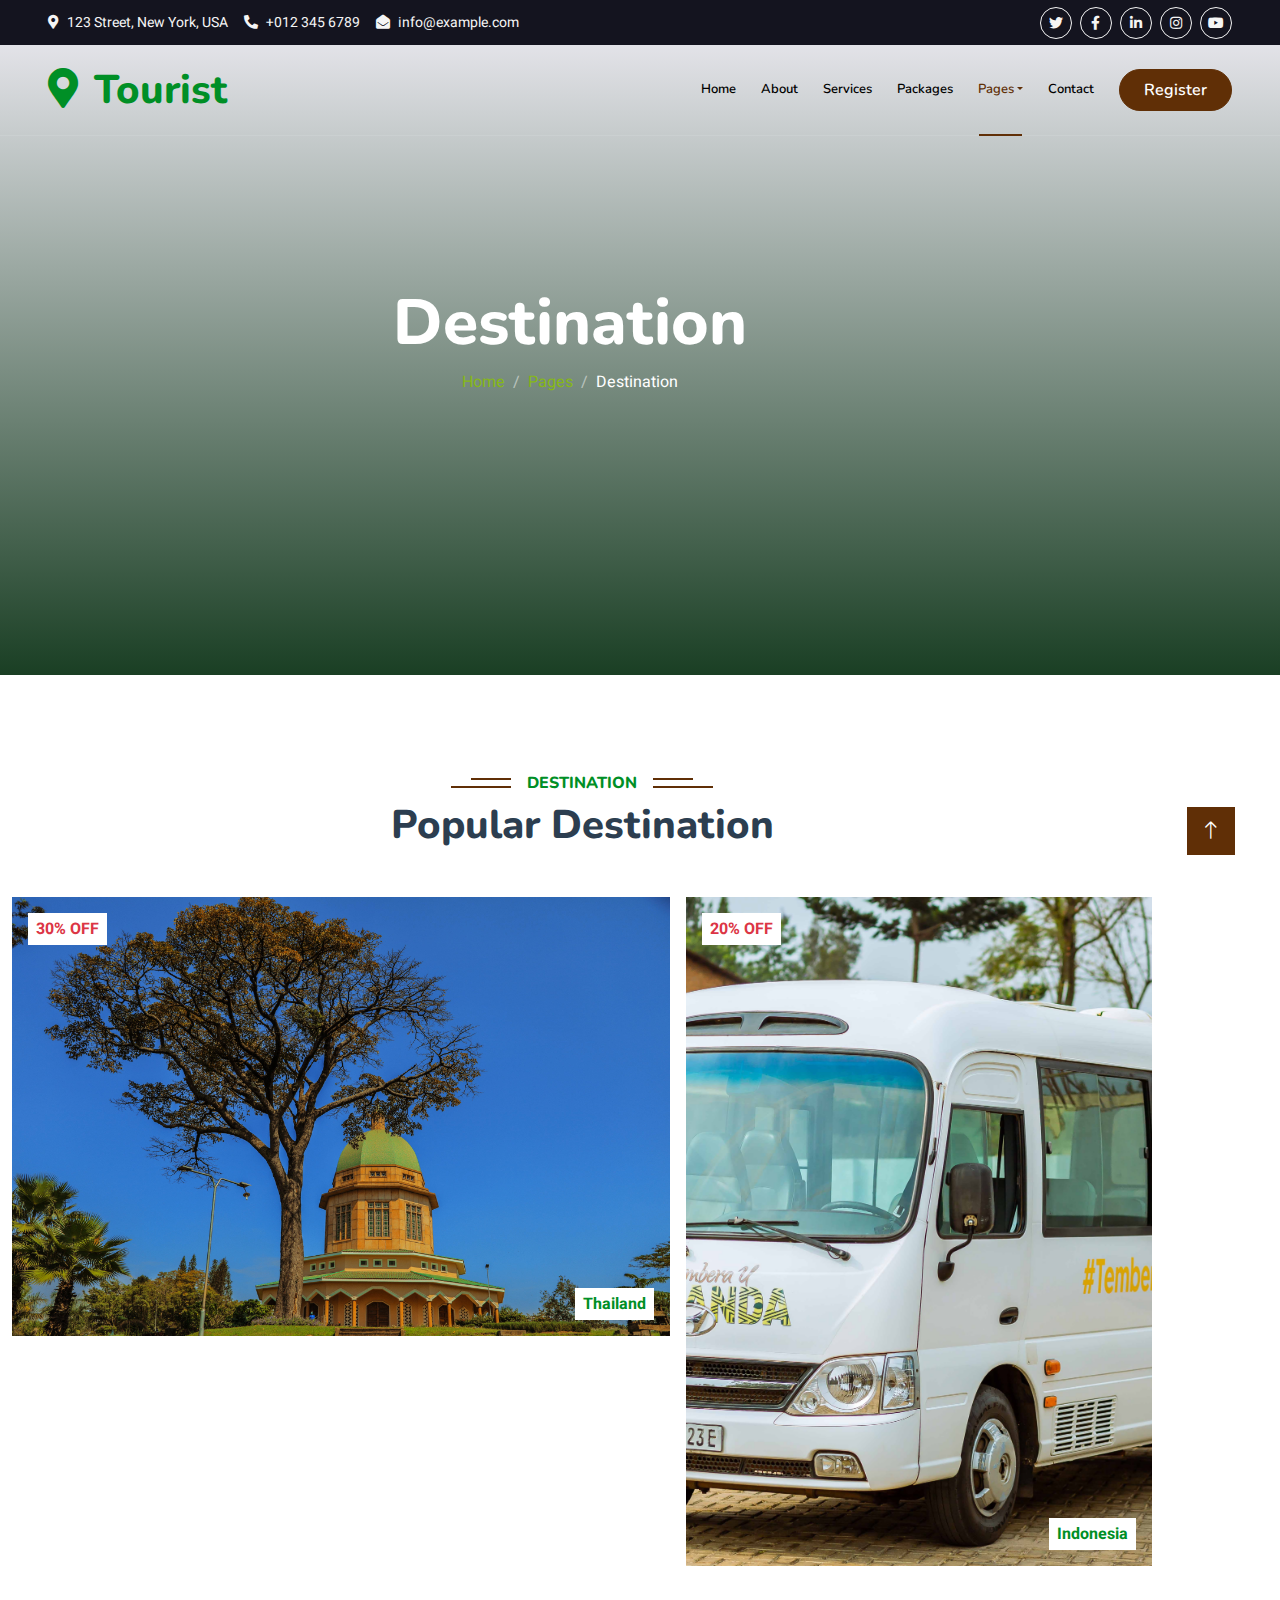
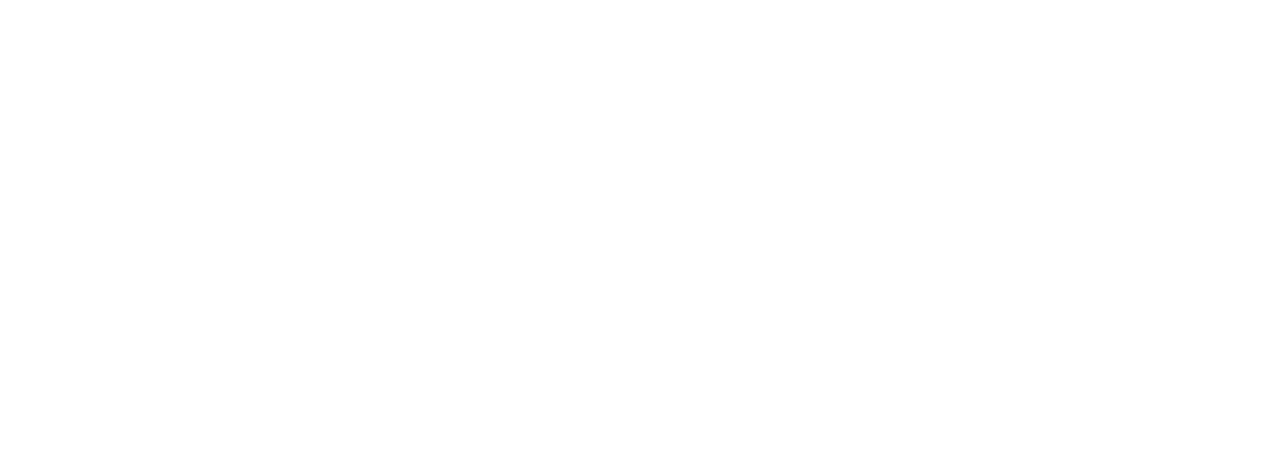
<file: destination.html>
<!DOCTYPE html>
<html lang="en">

<head>
    <meta charset="utf-8">
    <title>Tourist - Travel Agency HTML Template</title>
    <meta content="width=device-width, initial-scale=1.0" name="viewport">
    <meta content="" name="keywords">
    <meta content="" name="description">

    <!-- Favicon -->
    <link href="img/favicon.ico" rel="icon">

    <!-- Google Web Fonts -->
    <link rel="preconnect" href="https://fonts.googleapis.com">
    <link rel="preconnect" href="https://fonts.gstatic.com" crossorigin>
    <link href="https://fonts.googleapis.com/css2?family=Heebo:wght@400;500;600&family=Nunito:wght@600;700;800&display=swap" rel="stylesheet">

    <!-- Icon Font Stylesheet -->
    <link href="https://cdnjs.cloudflare.com/ajax/libs/font-awesome/5.10.0/css/all.min.css" rel="stylesheet">
    <link href="https://cdn.jsdelivr.net/npm/bootstrap-icons@1.4.1/font/bootstrap-icons.css" rel="stylesheet">

    <!-- Libraries Stylesheet -->
    <link href="lib/animate/animate.min.css" rel="stylesheet">
    <link href="lib/owlcarousel/assets/owl.carousel.min.css" rel="stylesheet">
    <link href="lib/tempusdominus/css/tempusdominus-bootstrap-4.min.css" rel="stylesheet" />

    <!-- Customized Bootstrap Stylesheet -->
    <link href="css/bootstrap.min.css" rel="stylesheet">

    <!-- Template Stylesheet -->
    <link href="css/style.css" rel="stylesheet">
</head>

<body>
    <!-- Spinner Start -->
    <div id="spinner" class="show bg-white position-fixed translate-middle w-100 vh-100 top-50 start-50 d-flex align-items-center justify-content-center">
        <div class="spinner-border text-primary" style="width: 3rem; height: 3rem;" role="status">
            <span class="sr-only">Loading...</span>
        </div>
    </div>
    <!-- Spinner End -->


    <!-- Topbar Start -->
    <div class="container-fluid bg-dark px-5 d-none d-lg-block">
        <div class="row gx-0">
            <div class="col-lg-8 text-center text-lg-start mb-2 mb-lg-0">
                <div class="d-inline-flex align-items-center" style="height: 45px;">
                    <small class="me-3 text-light"><i class="fa fa-map-marker-alt me-2"></i>123 Street, New York, USA</small>
                    <small class="me-3 text-light"><i class="fa fa-phone-alt me-2"></i>+012 345 6789</small>
                    <small class="text-light"><i class="fa fa-envelope-open me-2"></i>info@example.com</small>
                </div>
            </div>
            <div class="col-lg-4 text-center text-lg-end">
                <div class="d-inline-flex align-items-center" style="height: 45px;">
                    <a class="btn btn-sm btn-outline-light btn-sm-square rounded-circle me-2" href=""><i class="fab fa-twitter fw-normal"></i></a>
                    <a class="btn btn-sm btn-outline-light btn-sm-square rounded-circle me-2" href=""><i class="fab fa-facebook-f fw-normal"></i></a>
                    <a class="btn btn-sm btn-outline-light btn-sm-square rounded-circle me-2" href=""><i class="fab fa-linkedin-in fw-normal"></i></a>
                    <a class="btn btn-sm btn-outline-light btn-sm-square rounded-circle me-2" href=""><i class="fab fa-instagram fw-normal"></i></a>
                    <a class="btn btn-sm btn-outline-light btn-sm-square rounded-circle" href=""><i class="fab fa-youtube fw-normal"></i></a>
                </div>
            </div>
        </div>
    </div>
    <!-- Topbar End -->


    <!-- Navbar & Hero Start -->
    <div class="container-fluid position-relative p-0">
        <nav class="navbar navbar-expand-lg navbar-light px-4 px-lg-5 py-3 py-lg-0">
            <a href="" class="navbar-brand p-0">
                <h1 class="text-primary m-0"><i class="fa fa-map-marker-alt me-3"></i>Tourist</h1>
                <!-- <img src="img/logo.png" alt="Logo"> -->
            </a>
            <button class="navbar-toggler" type="button" data-bs-toggle="collapse" data-bs-target="#navbarCollapse">
                <span class="fa fa-bars"></span>
            </button>
            <div class="collapse navbar-collapse" id="navbarCollapse">
                <div class="navbar-nav ms-auto py-0">
                    <a href="index.html" class="nav-item nav-link">Home</a>
                    <a href="about.html" class="nav-item nav-link">About</a>
                    <a href="service.html" class="nav-item nav-link">Services</a>
                    <a href="package.html" class="nav-item nav-link">Packages</a>
                    <div class="nav-item dropdown">
                        <a href="#" class="nav-link dropdown-toggle active" data-bs-toggle="dropdown">Pages</a>
                        <div class="dropdown-menu m-0">
                            <a href="destination.html" class="dropdown-item active">Destination</a>
                            <a href="booking.html" class="dropdown-item">Booking</a>
                            <a href="team.html" class="dropdown-item">Travel Guides</a>
                            <a href="testimonial.html" class="dropdown-item">Testimonial</a>
                            <a href="404.html" class="dropdown-item">404 Page</a>
                        </div>
                    </div>
                    <a href="contact.html" class="nav-item nav-link">Contact</a>
                </div>
                <a href="" class="btn btn-primary rounded-pill py-2 px-4">Register</a>
            </div>
        </nav>

        <div class="container-fluid bg-primary py-5 mb-5 hero-header">
            <div class="container py-5">
                <div class="row justify-content-center py-5">
                    <div class="col-lg-10 pt-lg-5 mt-lg-5 text-center">
                        <h1 class="display-3 text-white animated slideInDown">Destination</h1>
                        <nav aria-label="breadcrumb">
                            <ol class="breadcrumb justify-content-center">
                                <li class="breadcrumb-item"><a href="#">Home</a></li>
                                <li class="breadcrumb-item"><a href="#">Pages</a></li>
                                <li class="breadcrumb-item text-white active" aria-current="page">Destination</li>
                            </ol>
                        </nav>
                    </div>
                </div>
            </div>
        </div>
    </div>
    <!-- Navbar & Hero End -->


    <!-- Destination Start -->
    <div class="container-xxl py-5 destination">
        <div class="container">
            <div class="text-center wow fadeInUp" data-wow-delay="0.1s">
                <h6 class="section-title bg-white text-center text-primary px-3">Destination</h6>
                <h1 class="mb-5">Popular Destination</h1>
            </div>
            <div class="row g-3">
                <div class="col-lg-7 col-md-6">
                    <div class="row g-3">
                        <div class="col-lg-12 col-md-12 wow zoomIn" data-wow-delay="0.1s">
                            <a class="position-relative d-block overflow-hidden" href="">
                                <img class="img-fluid" src="img/destination-1.jpg" alt="">
                                <div class="bg-white text-danger fw-bold position-absolute top-0 start-0 m-3 py-1 px-2">30% OFF</div>
                                <div class="bg-white text-primary fw-bold position-absolute bottom-0 end-0 m-3 py-1 px-2">Thailand</div>
                            </a>
                        </div>
                        <div class="col-lg-6 col-md-12 wow zoomIn" data-wow-delay="0.3s">
                            <a class="position-relative d-block overflow-hidden" href="">
                                <img class="img-fluid" src="img/destination-2.jpg" alt="">
                                <div class="bg-white text-danger fw-bold position-absolute top-0 start-0 m-3 py-1 px-2">25% OFF</div>
                                <div class="bg-white text-primary fw-bold position-absolute bottom-0 end-0 m-3 py-1 px-2">Malaysia</div>
                            </a>
                        </div>
                        <div class="col-lg-6 col-md-12 wow zoomIn" data-wow-delay="0.5s">
                            <a class="position-relative d-block overflow-hidden" href="">
                                <img class="img-fluid" src="img/destination-3.jpg" alt="">
                                <div class="bg-white text-danger fw-bold position-absolute top-0 start-0 m-3 py-1 px-2">35% OFF</div>
                                <div class="bg-white text-primary fw-bold position-absolute bottom-0 end-0 m-3 py-1 px-2">Australia</div>
                            </a>
                        </div>
                    </div>
                </div>
                <div class="col-lg-5 col-md-6 wow zoomIn" data-wow-delay="0.7s" style="min-height: 350px;">
                    <a class="position-relative d-block h-100 overflow-hidden" href="">
                        <img class="img-fluid position-absolute w-100 h-100" src="img/destination-4.jpg" alt="" style="object-fit: cover;">
                        <div class="bg-white text-danger fw-bold position-absolute top-0 start-0 m-3 py-1 px-2">20% OFF</div>
                        <div class="bg-white text-primary fw-bold position-absolute bottom-0 end-0 m-3 py-1 px-2">Indonesia</div>
                    </a>
                </div>
            </div>
        </div>
    </div>
    <!-- Destination Start -->
        

    <!-- Footer Start -->
    <div class="container-fluid bg-dark text-light footer pt-5 mt-5 wow fadeIn" data-wow-delay="0.1s">
        <div class="container py-5">
            <div class="row g-5">
                <div class="col-lg-3 col-md-6">
                    <h4 class="text-white mb-3">Company</h4>
                    <a class="btn btn-link" href="">About Us</a>
                    <a class="btn btn-link" href="">Contact Us</a>
                    <a class="btn btn-link" href="">Privacy Policy</a>
                    <a class="btn btn-link" href="">Terms & Condition</a>
                    <a class="btn btn-link" href="">FAQs & Help</a>
                </div>
                <div class="col-lg-3 col-md-6">
                    <h4 class="text-white mb-3">Contact</h4>
                    <p class="mb-2"><i class="fa fa-map-marker-alt me-3"></i>123 Street, New York, USA</p>
                    <p class="mb-2"><i class="fa fa-phone-alt me-3"></i>+012 345 67890</p>
                    <p class="mb-2"><i class="fa fa-envelope me-3"></i>info@example.com</p>
                    <div class="d-flex pt-2">
                        <a class="btn btn-outline-light btn-social" href=""><i class="fab fa-twitter"></i></a>
                        <a class="btn btn-outline-light btn-social" href=""><i class="fab fa-facebook-f"></i></a>
                        <a class="btn btn-outline-light btn-social" href=""><i class="fab fa-youtube"></i></a>
                        <a class="btn btn-outline-light btn-social" href=""><i class="fab fa-linkedin-in"></i></a>
                    </div>
                </div>
                <div class="col-lg-3 col-md-6">
                    <h4 class="text-white mb-3">Gallery</h4>
                    <div class="row g-2 pt-2">
                        <div class="col-4">
                            <img class="img-fluid bg-light p-1" src="img/package-1.jpg" alt="">
                        </div>
                        <div class="col-4">
                            <img class="img-fluid bg-light p-1" src="img/package-2.jpg" alt="">
                        </div>
                        <div class="col-4">
                            <img class="img-fluid bg-light p-1" src="img/package-3.jpg" alt="">
                        </div>
                        <div class="col-4">
                            <img class="img-fluid bg-light p-1" src="img/package-2.jpg" alt="">
                        </div>
                        <div class="col-4">
                            <img class="img-fluid bg-light p-1" src="img/package-3.jpg" alt="">
                        </div>
                        <div class="col-4">
                            <img class="img-fluid bg-light p-1" src="img/package-1.jpg" alt="">
                        </div>
                    </div>
                </div>
                <div class="col-lg-3 col-md-6">
                    <h4 class="text-white mb-3">Newsletter</h4>
                    <p>Dolor amet sit justo amet elitr clita ipsum elitr est.</p>
                    <div class="position-relative mx-auto" style="max-width: 400px;">
                        <input class="form-control border-primary w-100 py-3 ps-4 pe-5" type="text" placeholder="Your email">
                        <button type="button" class="btn btn-primary py-2 position-absolute top-0 end-0 mt-2 me-2">SignUp</button>
                    </div>
                </div>
            </div>
        </div>
        <div class="container">
            <div class="copyright">
                <div class="row">
                    <div class="col-md-6 text-center text-md-start mb-3 mb-md-0">
                        &copy; <a class="border-bottom" href="#">Your Site Name</a>, All Right Reserved.

                        <!--/*** This template is free as long as you keep the footer author’s credit link/attribution link/backlink. If you'd like to use the template without the footer author’s credit link/attribution link/backlink, you can purchase the Credit Removal License from "https://htmlcodex.com/credit-removal". Thank you for your support. ***/-->
                        Designed By <a class="border-bottom" href="https://htmlcodex.com">HTML Codex</a>
                    </div>
                    <div class="col-md-6 text-center text-md-end">
                        <div class="footer-menu">
                            <a href="">Home</a>
                            <a href="">Cookies</a>
                            <a href="">Help</a>
                            <a href="">FQAs</a>
                        </div>
                    </div>
                </div>
            </div>
        </div>
    </div>
    <!-- Footer End -->


    <!-- Back to Top -->
    <a href="#" class="btn btn-lg btn-primary btn-lg-square back-to-top"><i class="bi bi-arrow-up"></i></a>


    <!-- JavaScript Libraries -->
    <script src="https://code.jquery.com/jquery-3.4.1.min.js"></script>
    <script src="https://cdn.jsdelivr.net/npm/bootstrap@5.0.0/dist/js/bootstrap.bundle.min.js"></script>
    <script src="lib/wow/wow.min.js"></script>
    <script src="lib/easing/easing.min.js"></script>
    <script src="lib/waypoints/waypoints.min.js"></script>
    <script src="lib/owlcarousel/owl.carousel.min.js"></script>
    <script src="lib/tempusdominus/js/moment.min.js"></script>
    <script src="lib/tempusdominus/js/moment-timezone.min.js"></script>
    <script src="lib/tempusdominus/js/tempusdominus-bootstrap-4.min.js"></script>

    <!-- Template Javascript -->
    <script src="js/main.js"></script>
</body>

</html>
</file>
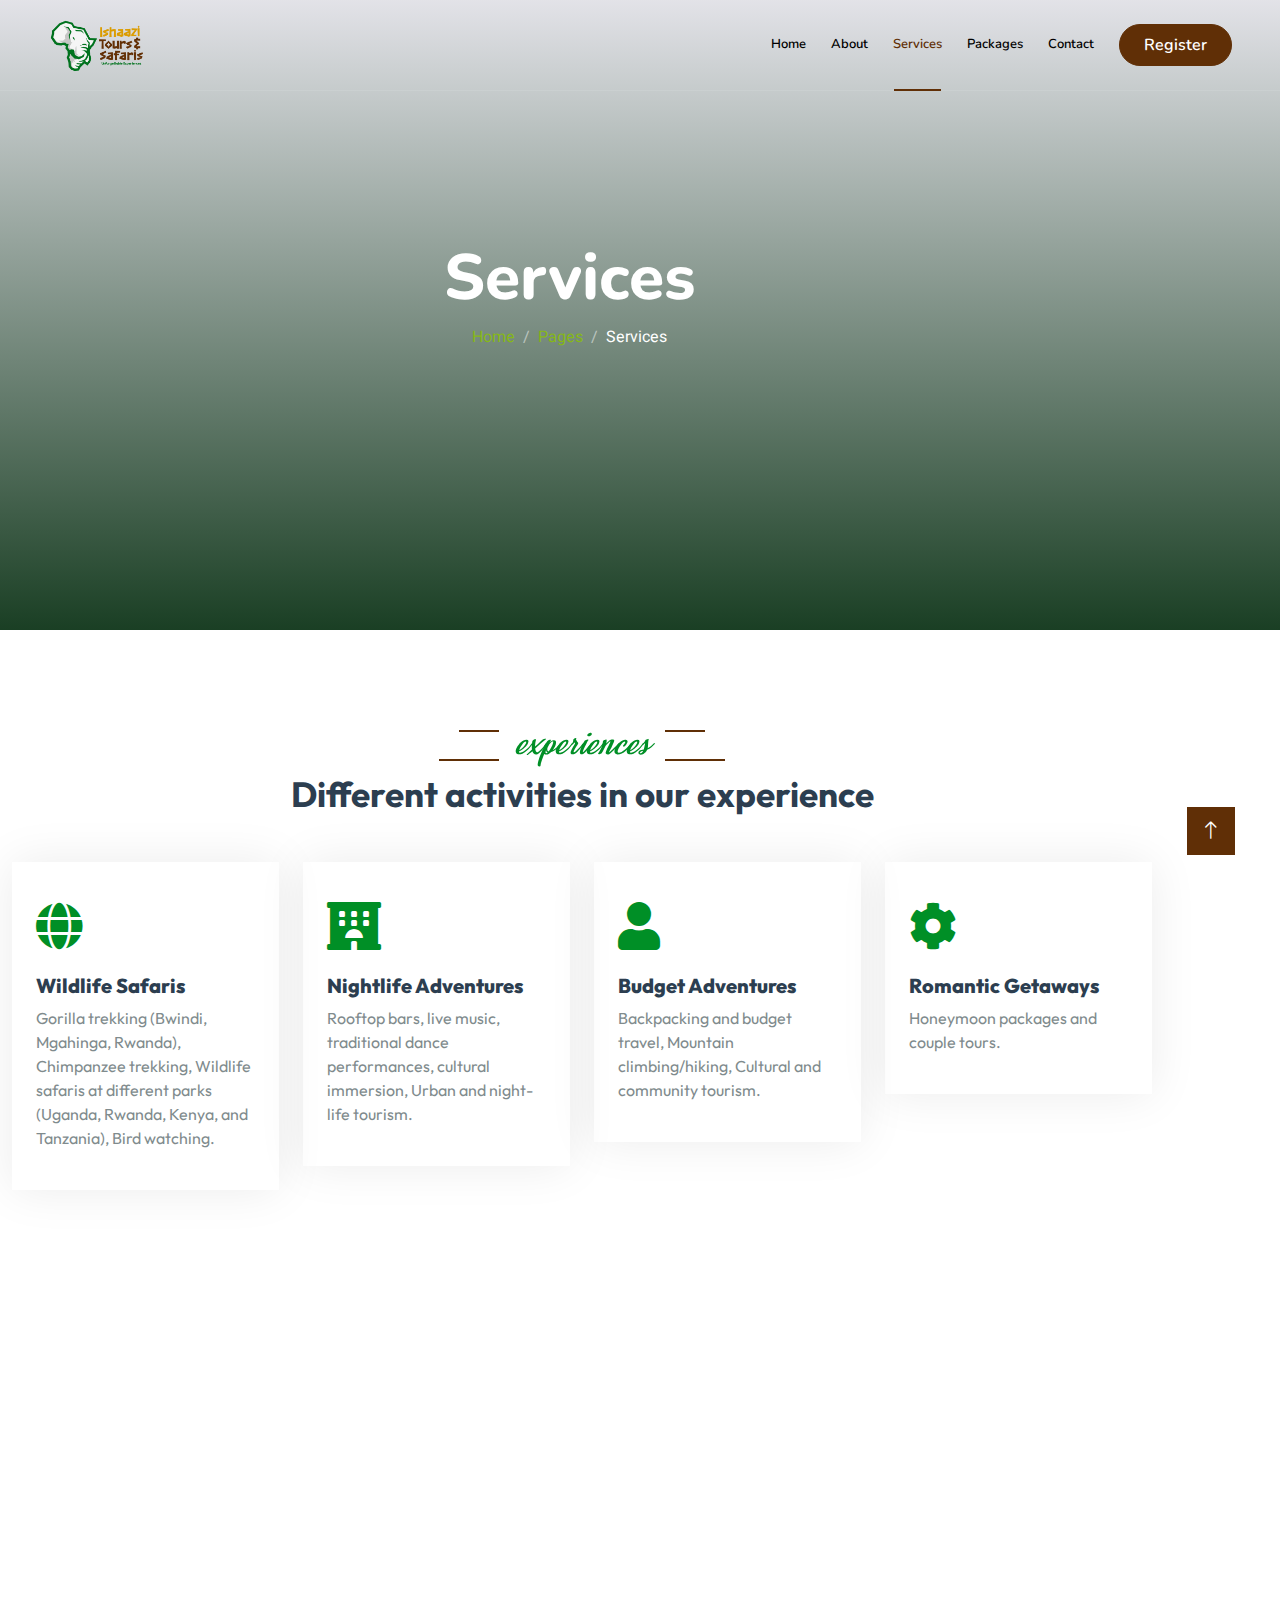
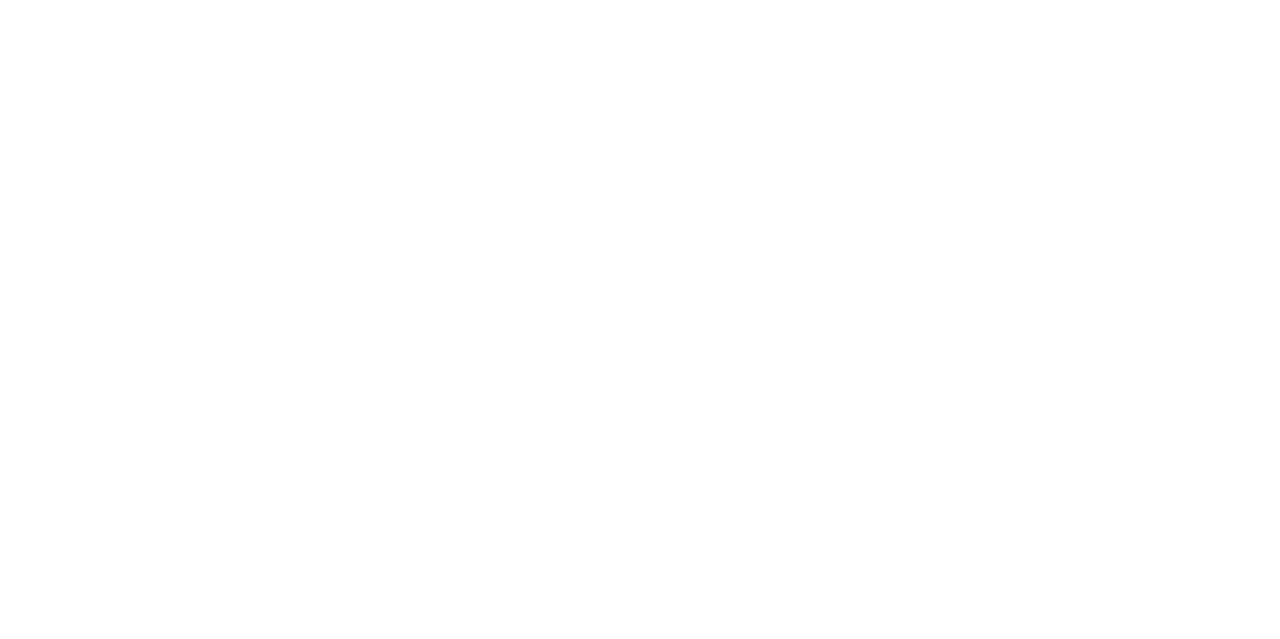
<file: service.html>
<!DOCTYPE html>
<html lang="en">

<head>
    <meta charset="utf-8">
    <title>Tourist - Travel Agency HTML Template</title>
    <meta content="width=device-width, initial-scale=1.0" name="viewport">
    <meta content="" name="keywords">
    <meta content="" name="description">

    <!-- Favicon -->
    <link href="img/favicon.ico" rel="icon">

    <!-- Google Web Fonts -->
    <link rel="preconnect" href="https://fonts.googleapis.com">
    <link rel="preconnect" href="https://fonts.gstatic.com" crossorigin>
    <link
        href="https://fonts.googleapis.com/css2?family=Heebo:wght@400;500;600&family=Nunito:wght@600;700;800&display=swap"
        rel="stylesheet">

    <!-- Icon Font Stylesheet -->
    <link href="https://cdnjs.cloudflare.com/ajax/libs/font-awesome/5.10.0/css/all.min.css" rel="stylesheet">
    <link href="https://cdn.jsdelivr.net/npm/bootstrap-icons@1.4.1/font/bootstrap-icons.css" rel="stylesheet">

    <!-- Libraries Stylesheet -->
    <link href="lib/animate/animate.min.css" rel="stylesheet">
    <link href="lib/owlcarousel/assets/owl.carousel.min.css" rel="stylesheet">
    <link href="lib/tempusdominus/css/tempusdominus-bootstrap-4.min.css" rel="stylesheet" />

    <!-- Customized Bootstrap Stylesheet -->
    <link href="css/bootstrap.min.css" rel="stylesheet">

    <!-- Template Stylesheet -->
    <link href="css/style.css" rel="stylesheet">
</head>

<body>
    <!-- Spinner Start -->
    <div id="spinner"
        class="show bg-white position-fixed translate-middle w-100 vh-100 top-50 start-50 d-flex align-items-center justify-content-center">
        <div class="spinner-border text-primary" style="width: 3rem; height: 3rem;" role="status">
            <span class="sr-only">Loading...</span>
        </div>
    </div>
    <!-- Spinner End -->


    <!-- Navbar & Hero Start -->
    <div class="container-fluid position-relative p-0">
        <nav class="navbar navbar-expand-lg navbar-light px-4 px-lg-5 py-3 py-lg-0">
            <a href="" class="navbar-brand p-0">
                <!-- <h1 class="text-primary m-0"><i class="fa fa-map-marker-alt me-3"></i>Tourist</h1> -->
                <img src="img/logo.png" alt="Logo">
            </a>
            <button class="navbar-toggler" type="button" data-bs-toggle="collapse" data-bs-target="#navbarCollapse">
                <span class="fa fa-bars"></span>
            </button>
            <div class="collapse navbar-collapse" id="navbarCollapse">
                <div class="navbar-nav ms-auto py-0">
                    <a href="index.html" class="nav-item nav-link">Home</a>
                    <a href="about.html" class="nav-item nav-link">About</a>
                    <a href="service.html" class="nav-item nav-link active">Services</a>
                    <a href="package.html" class="nav-item nav-link">Packages</a>

                    <a href="contact.html" class="nav-item nav-link">Contact</a>
                </div>
                <a href="" class="btn btn-primary rounded-pill py-2 px-4">Register</a>
            </div>
        </nav>

        <div class="container-fluid bg-primary py-5 mb-5 hero-header">
            <div class="container py-5">
                <div class="row justify-content-center py-5">
                    <div class="col-lg-10 pt-lg-5 mt-lg-5 text-center">
                        <h1 class="display-3 text-white animated slideInDown">Services</h1>
                        <nav aria-label="breadcrumb">
                            <ol class="breadcrumb justify-content-center">
                                <li class="breadcrumb-item"><a href="#">Home</a></li>
                                <li class="breadcrumb-item"><a href="#">Pages</a></li>
                                <li class="breadcrumb-item text-white active" aria-current="page">Services</li>
                            </ol>
                        </nav>
                    </div>
                </div>
            </div>
        </div>
    </div>
    <!-- Navbar & Hero End -->


    <!-- Service Start -->
    <!-- Service Start -->
    <div class="container-xxl py-5">
        <div class="container">
            <div class="text-center wow fadeInUp" data-wow-delay="0.1s">
                <h6 class="section-title bg-white text-center text-primary px-3 slogan">Experiences</h6>
                <h1 class="mb-5 outfit">Different activities in our experience</h1>
            </div>
            <div class="row g-4">
                <div class="col-lg-3 col-sm-6 wow fadeInUp" data-wow-delay="0.1s">
                    <div class="service-item rounded pt-3">
                        <div class="p-4 " style="font-family: 'Outfit';">
                            <i class="fa fa-3x fa-globe text-primary mb-4 "></i>
                            <h5 style="font-family: 'Outfit';">Wildlife Safaris</h5>
                            <p>Gorilla trekking (Bwindi, Mgahinga, Rwanda), Chimpanzee trekking, Wildlife safaris at
                                different parks (Uganda, Rwanda, Kenya, and Tanzania), Bird watching.</p>
                        </div>
                    </div>
                </div>
                <div class="col-lg-3 col-sm-6 wow fadeInUp" data-wow-delay="0.3s">
                    <div class="service-item rounded pt-3">
                        <div class="p-4" style="font-family: 'Outfit';">
                            <i class="fa fa-3x fa-hotel text-primary mb-4"></i>
                            <h5 style="font-family: 'Outfit';">Nightlife Adventures</h5>
                            <p>Rooftop bars, live music, traditional dance performances, cultural immersion, Urban and
                                night-life tourism.</p>
                        </div>
                    </div>
                </div>
                <div class="col-lg-3 col-sm-6 wow fadeInUp" data-wow-delay="0.5s">
                    <div class="service-item rounded pt-3">
                        <div class="p-4" style="font-family: 'Outfit';">
                            <i class="fa fa-3x fa-user text-primary mb-4"></i>
                            <h5 style="font-family: 'Outfit';">Budget Adventures</h5>
                            <p>Backpacking and budget travel, Mountain climbing/hiking, Cultural and community tourism.
                            </p>
                        </div>
                    </div>
                </div>
                <div class="col-lg-3 col-sm-6 wow fadeInUp" data-wow-delay="0.7s">
                    <div class="service-item rounded pt-3">
                        <div class="p-4" style="font-family: 'Outfit';">
                            <i class="fa fa-3x fa-cog text-primary mb-4"></i>
                            <h5 style="font-family: 'Outfit';">Romantic Getaways</h5>
                            <p>Honeymoon packages and couple tours.</p>
                        </div>
                    </div>
                </div>
            </div>
        </div>
    </div>
    <!-- Service End -->

    <!-- Service End -->


    <!-- Testimonial Start -->
    <div class="container-xxl py-5 wow fadeInUp" data-wow-delay="0.1s">
        <div class="container">
            <div class="text-center">
                <h6 class="section-title bg-white text-center text-primary px-3">Testimonial</h6>
                <h1 class="mb-5">Our Clients Say!!!</h1>
            </div>
            <div class="owl-carousel testimonial-carousel position-relative">
                <div class="testimonial-item bg-white text-center border p-4">
                    <img class="bg-white rounded-circle shadow p-1 mx-auto mb-3" src="img/testimonial-1.jpg"
                        style="width: 80px; height: 80px;">
                    <h5 class="mb-0">John Doe</h5>
                    <p>New York, USA</p>
                    <p class="mb-0">Tempor erat elitr rebum at clita. Diam dolor diam ipsum sit diam amet diam et eos.
                        Clita erat ipsum et lorem et sit.</p>
                </div>
                <div class="testimonial-item bg-white text-center border p-4">
                    <img class="bg-white rounded-circle shadow p-1 mx-auto mb-3" src="img/testimonial-2.jpg"
                        style="width: 80px; height: 80px;">
                    <h5 class="mb-0">John Doe</h5>
                    <p>New York, USA</p>
                    <p class="mt-2 mb-0">Tempor erat elitr rebum at clita. Diam dolor diam ipsum sit diam amet diam et
                        eos. Clita erat ipsum et lorem et sit.</p>
                </div>
                <div class="testimonial-item bg-white text-center border p-4">
                    <img class="bg-white rounded-circle shadow p-1 mx-auto mb-3" src="img/testimonial-3.jpg"
                        style="width: 80px; height: 80px;">
                    <h5 class="mb-0">John Doe</h5>
                    <p>New York, USA</p>
                    <p class="mt-2 mb-0">Tempor erat elitr rebum at clita. Diam dolor diam ipsum sit diam amet diam et
                        eos. Clita erat ipsum et lorem et sit.</p>
                </div>
                <div class="testimonial-item bg-white text-center border p-4">
                    <img class="bg-white rounded-circle shadow p-1 mx-auto mb-3" src="img/testimonial-4.jpg"
                        style="width: 80px; height: 80px;">
                    <h5 class="mb-0">John Doe</h5>
                    <p>New York, USA</p>
                    <p class="mt-2 mb-0">Tempor erat elitr rebum at clita. Diam dolor diam ipsum sit diam amet diam et
                        eos. Clita erat ipsum et lorem et sit.</p>
                </div>
            </div>
        </div>
    </div>
    <!-- Testimonial End -->


    <!-- Footer Start -->
    <div class="container-fluid bg-dark text-light footer pt-5 mt-5 wow fadeIn" data-wow-delay="0.1s">
        <div class="container py-5">
            <div class="row g-5">
                <div class="col-lg-3 col-md-6">
                    <h4 class="text-white mb-3">Company</h4>
                    <a class="btn btn-link" href="">About Us</a>
                    <a class="btn btn-link" href="">Contact Us</a>
                    <a class="btn btn-link" href="">Privacy Policy</a>
                    <a class="btn btn-link" href="">Terms & Condition</a>
                    <a class="btn btn-link" href="">FAQs & Help</a>
                </div>
                <div class="col-lg-3 col-md-6">
                    <h4 class="text-white mb-3">Contact</h4>
                    <p class="mb-2"><i class="fa fa-map-marker-alt me-3"></i>123 Street, New York, USA</p>
                    <p class="mb-2"><i class="fa fa-phone-alt me-3"></i>+012 345 67890</p>
                    <p class="mb-2"><i class="fa fa-envelope me-3"></i>info@example.com</p>
                    <div class="d-flex pt-2">
                        <a class="btn btn-outline-light btn-social" href=""><i class="fab fa-twitter"></i></a>
                        <a class="btn btn-outline-light btn-social" href=""><i class="fab fa-facebook-f"></i></a>
                        <a class="btn btn-outline-light btn-social" href=""><i class="fab fa-youtube"></i></a>
                        <a class="btn btn-outline-light btn-social" href=""><i class="fab fa-linkedin-in"></i></a>
                    </div>
                </div>
                <div class="col-lg-3 col-md-6">
                    <h4 class="text-white mb-3">Gallery</h4>
                    <div class="row g-2 pt-2">
                        <div class="col-4">
                            <img class="img-fluid bg-light p-1" src="img/package-1.jpg" alt="">
                        </div>
                        <div class="col-4">
                            <img class="img-fluid bg-light p-1" src="img/package-2.jpg" alt="">
                        </div>
                        <div class="col-4">
                            <img class="img-fluid bg-light p-1" src="img/package-3.jpg" alt="">
                        </div>
                        <div class="col-4">
                            <img class="img-fluid bg-light p-1" src="img/package-2.jpg" alt="">
                        </div>
                        <div class="col-4">
                            <img class="img-fluid bg-light p-1" src="img/package-3.jpg" alt="">
                        </div>
                        <div class="col-4">
                            <img class="img-fluid bg-light p-1" src="img/package-1.jpg" alt="">
                        </div>
                    </div>
                </div>
                <div class="col-lg-3 col-md-6">
                    <h4 class="text-white mb-3">Newsletter</h4>
                    <p>Dolor amet sit justo amet elitr clita ipsum elitr est.</p>
                    <div class="position-relative mx-auto" style="max-width: 400px;">
                        <input class="form-control border-primary w-100 py-3 ps-4 pe-5" type="text"
                            placeholder="Your email">
                        <button type="button"
                            class="btn btn-primary py-2 position-absolute top-0 end-0 mt-2 me-2">SignUp</button>
                    </div>
                </div>
            </div>
        </div>
        <div class="container">
            <div class="copyright">
                <div class="row">
                    <div class="col-md-6 text-center text-md-start mb-3 mb-md-0">
                        &copy; <a class="border-bottom" href="#">Your Site Name</a>, All Right Reserved.

                        <!--/*** This template is free as long as you keep the footer author’s credit link/attribution link/backlink. If you'd like to use the template without the footer author’s credit link/attribution link/backlink, you can purchase the Credit Removal License from "https://htmlcodex.com/credit-removal". Thank you for your support. ***/-->
                        Designed By <a class="border-bottom" href="https://htmlcodex.com">HTML Codex</a>
                    </div>
                    <div class="col-md-6 text-center text-md-end">
                        <div class="footer-menu">
                            <a href="">Home</a>
                            <a href="">Cookies</a>
                            <a href="">Help</a>
                            <a href="">FQAs</a>
                        </div>
                    </div>
                </div>
            </div>
        </div>
    </div>
    <!-- Footer End -->


    <!-- Back to Top -->
    <a href="#" class="btn btn-lg btn-primary btn-lg-square back-to-top"><i class="bi bi-arrow-up"></i></a>


    <!-- JavaScript Libraries -->
    <script src="https://code.jquery.com/jquery-3.4.1.min.js"></script>
    <script src="https://cdn.jsdelivr.net/npm/bootstrap@5.0.0/dist/js/bootstrap.bundle.min.js"></script>
    <script src="lib/wow/wow.min.js"></script>
    <script src="lib/easing/easing.min.js"></script>
    <script src="lib/waypoints/waypoints.min.js"></script>
    <script src="lib/owlcarousel/owl.carousel.min.js"></script>
    <script src="lib/tempusdominus/js/moment.min.js"></script>
    <script src="lib/tempusdominus/js/moment-timezone.min.js"></script>
    <script src="lib/tempusdominus/js/tempusdominus-bootstrap-4.min.js"></script>

    <!-- Template Javascript -->
    <script src="js/main.js"></script>
</body>

</html>
</file>
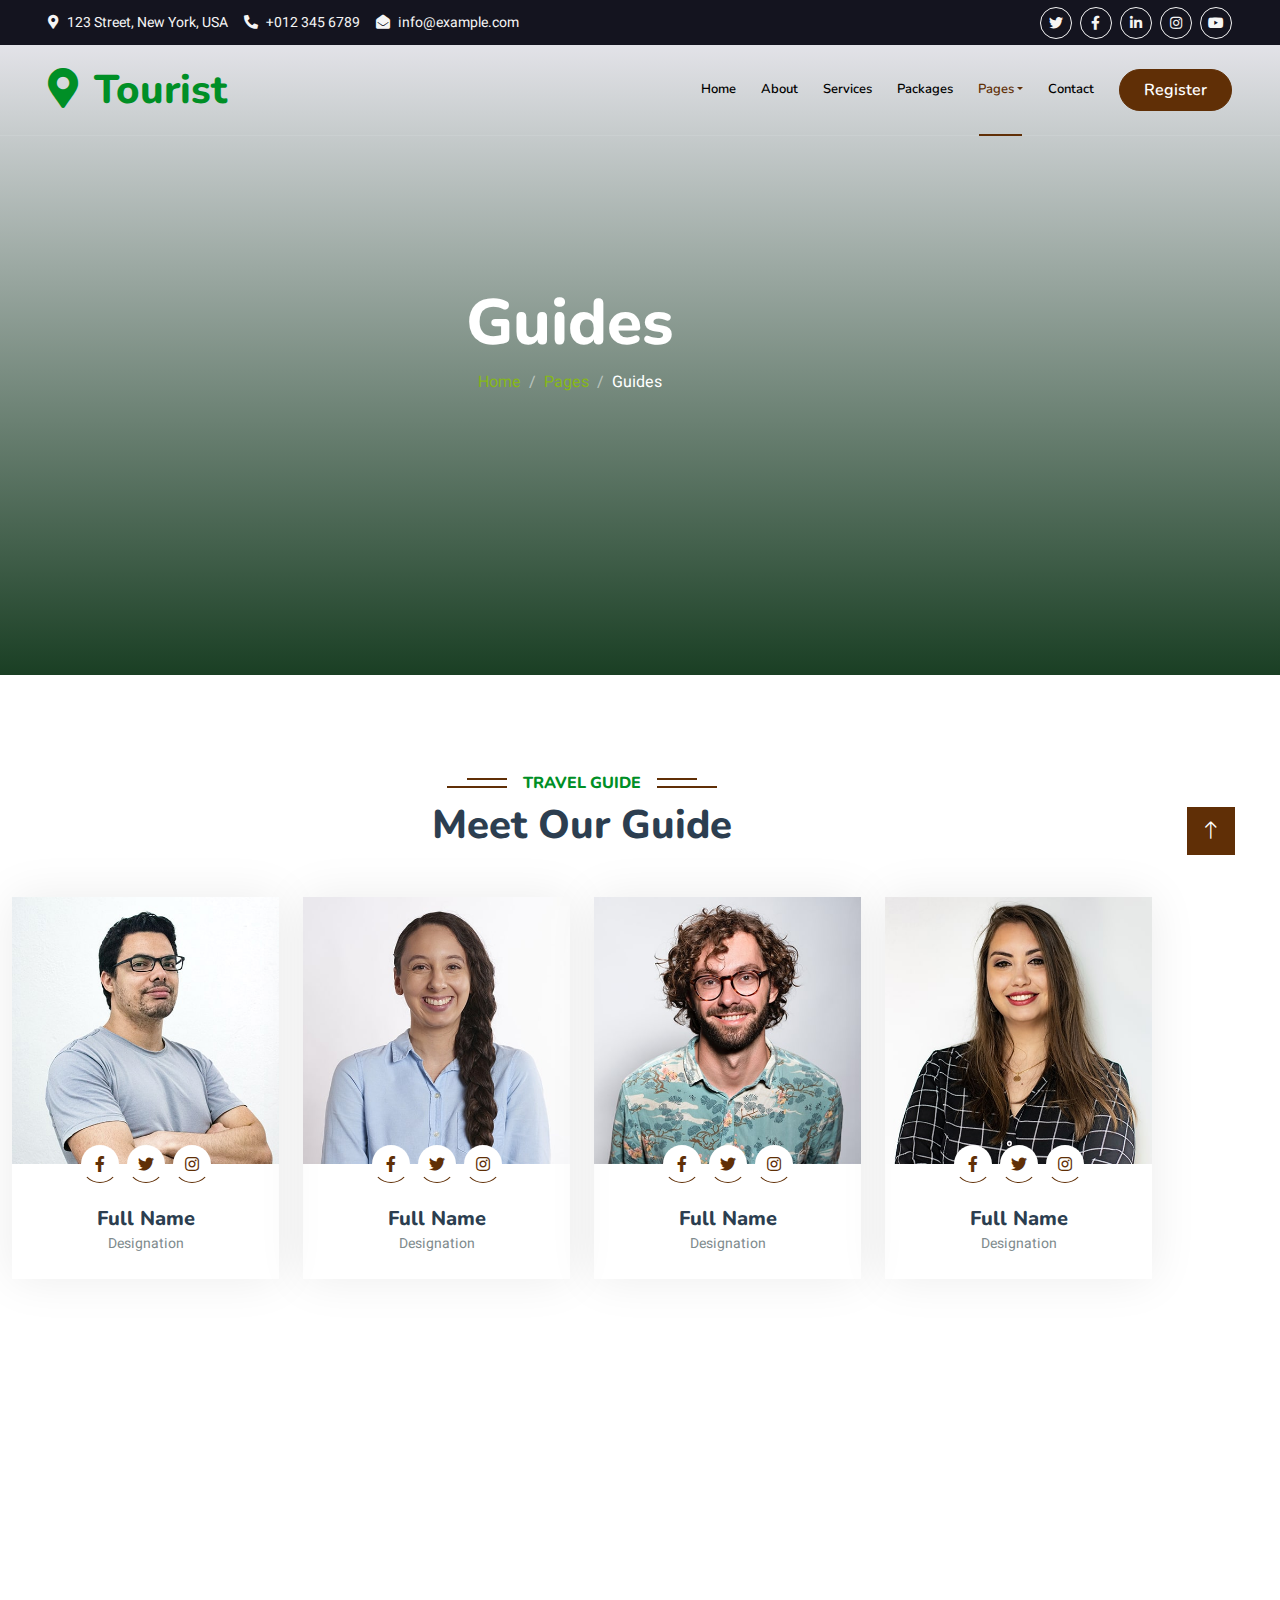
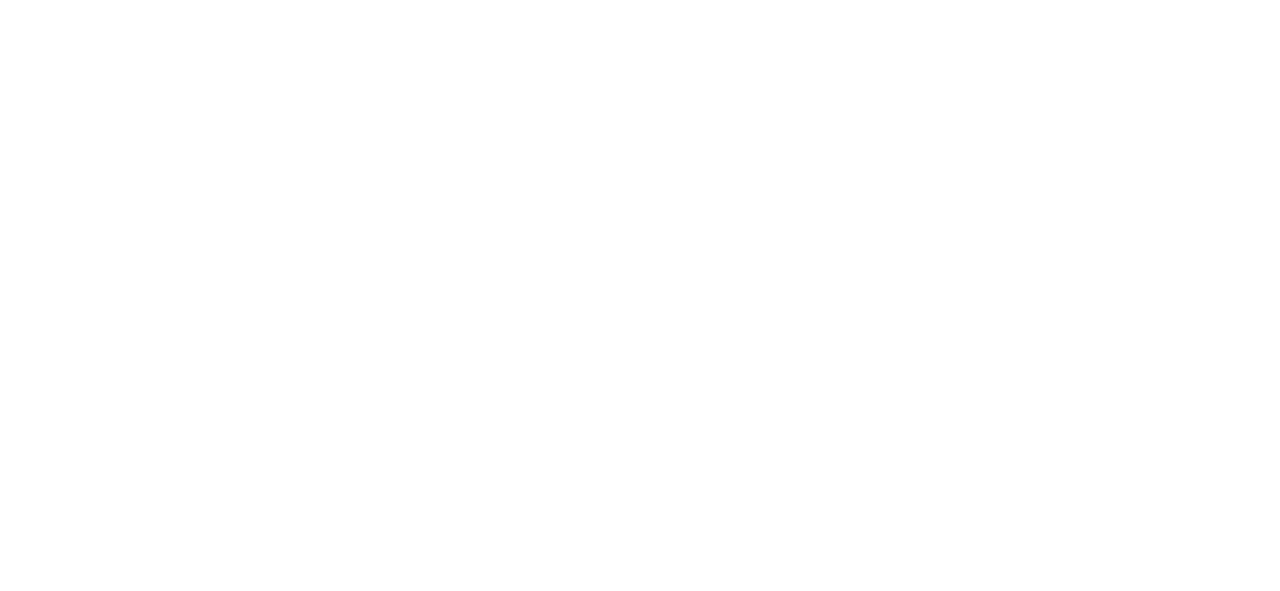
<file: team.html>
<!DOCTYPE html>
<html lang="en">

<head>
    <meta charset="utf-8">
    <title>Tourist - Travel Agency HTML Template</title>
    <meta content="width=device-width, initial-scale=1.0" name="viewport">
    <meta content="" name="keywords">
    <meta content="" name="description">

    <!-- Favicon -->
    <link href="img/favicon.ico" rel="icon">

    <!-- Google Web Fonts -->
    <link rel="preconnect" href="https://fonts.googleapis.com">
    <link rel="preconnect" href="https://fonts.gstatic.com" crossorigin>
    <link href="https://fonts.googleapis.com/css2?family=Heebo:wght@400;500;600&family=Nunito:wght@600;700;800&display=swap" rel="stylesheet">

    <!-- Icon Font Stylesheet -->
    <link href="https://cdnjs.cloudflare.com/ajax/libs/font-awesome/5.10.0/css/all.min.css" rel="stylesheet">
    <link href="https://cdn.jsdelivr.net/npm/bootstrap-icons@1.4.1/font/bootstrap-icons.css" rel="stylesheet">

    <!-- Libraries Stylesheet -->
    <link href="lib/animate/animate.min.css" rel="stylesheet">
    <link href="lib/owlcarousel/assets/owl.carousel.min.css" rel="stylesheet">
    <link href="lib/tempusdominus/css/tempusdominus-bootstrap-4.min.css" rel="stylesheet" />

    <!-- Customized Bootstrap Stylesheet -->
    <link href="css/bootstrap.min.css" rel="stylesheet">

    <!-- Template Stylesheet -->
    <link href="css/style.css" rel="stylesheet">
</head>

<body>
    <!-- Spinner Start -->
    <div id="spinner" class="show bg-white position-fixed translate-middle w-100 vh-100 top-50 start-50 d-flex align-items-center justify-content-center">
        <div class="spinner-border text-primary" style="width: 3rem; height: 3rem;" role="status">
            <span class="sr-only">Loading...</span>
        </div>
    </div>
    <!-- Spinner End -->


    <!-- Topbar Start -->
    <div class="container-fluid bg-dark px-5 d-none d-lg-block">
        <div class="row gx-0">
            <div class="col-lg-8 text-center text-lg-start mb-2 mb-lg-0">
                <div class="d-inline-flex align-items-center" style="height: 45px;">
                    <small class="me-3 text-light"><i class="fa fa-map-marker-alt me-2"></i>123 Street, New York, USA</small>
                    <small class="me-3 text-light"><i class="fa fa-phone-alt me-2"></i>+012 345 6789</small>
                    <small class="text-light"><i class="fa fa-envelope-open me-2"></i>info@example.com</small>
                </div>
            </div>
            <div class="col-lg-4 text-center text-lg-end">
                <div class="d-inline-flex align-items-center" style="height: 45px;">
                    <a class="btn btn-sm btn-outline-light btn-sm-square rounded-circle me-2" href=""><i class="fab fa-twitter fw-normal"></i></a>
                    <a class="btn btn-sm btn-outline-light btn-sm-square rounded-circle me-2" href=""><i class="fab fa-facebook-f fw-normal"></i></a>
                    <a class="btn btn-sm btn-outline-light btn-sm-square rounded-circle me-2" href=""><i class="fab fa-linkedin-in fw-normal"></i></a>
                    <a class="btn btn-sm btn-outline-light btn-sm-square rounded-circle me-2" href=""><i class="fab fa-instagram fw-normal"></i></a>
                    <a class="btn btn-sm btn-outline-light btn-sm-square rounded-circle" href=""><i class="fab fa-youtube fw-normal"></i></a>
                </div>
            </div>
        </div>
    </div>
    <!-- Topbar End -->


    <!-- Navbar & Hero Start -->
    <div class="container-fluid position-relative p-0">
        <nav class="navbar navbar-expand-lg navbar-light px-4 px-lg-5 py-3 py-lg-0">
            <a href="" class="navbar-brand p-0">
                <h1 class="text-primary m-0"><i class="fa fa-map-marker-alt me-3"></i>Tourist</h1>
                <!-- <img src="img/logo.png" alt="Logo"> -->
            </a>
            <button class="navbar-toggler" type="button" data-bs-toggle="collapse" data-bs-target="#navbarCollapse">
                <span class="fa fa-bars"></span>
            </button>
            <div class="collapse navbar-collapse" id="navbarCollapse">
                <div class="navbar-nav ms-auto py-0">
                    <a href="index.html" class="nav-item nav-link">Home</a>
                    <a href="about.html" class="nav-item nav-link">About</a>
                    <a href="service.html" class="nav-item nav-link">Services</a>
                    <a href="package.html" class="nav-item nav-link">Packages</a>
                    <div class="nav-item dropdown">
                        <a href="#" class="nav-link dropdown-toggle active" data-bs-toggle="dropdown">Pages</a>
                        <div class="dropdown-menu m-0">
                            <a href="destination.html" class="dropdown-item">Destination</a>
                            <a href="booking.html" class="dropdown-item">Booking</a>
                            <a href="team.html" class="dropdown-item active">Travel Guides</a>
                            <a href="testimonial.html" class="dropdown-item">Testimonial</a>
                            <a href="404.html" class="dropdown-item">404 Page</a>
                        </div>
                    </div>
                    <a href="contact.html" class="nav-item nav-link">Contact</a>
                </div>
                <a href="" class="btn btn-primary rounded-pill py-2 px-4">Register</a>
            </div>
        </nav>

        <div class="container-fluid bg-primary py-5 mb-5 hero-header">
            <div class="container py-5">
                <div class="row justify-content-center py-5">
                    <div class="col-lg-10 pt-lg-5 mt-lg-5 text-center">
                        <h1 class="display-3 text-white animated slideInDown">Guides</h1>
                        <nav aria-label="breadcrumb">
                            <ol class="breadcrumb justify-content-center">
                                <li class="breadcrumb-item"><a href="#">Home</a></li>
                                <li class="breadcrumb-item"><a href="#">Pages</a></li>
                                <li class="breadcrumb-item text-white active" aria-current="page">Guides</li>
                            </ol>
                        </nav>
                    </div>
                </div>
            </div>
        </div>
    </div>
    <!-- Navbar & Hero End -->


    <!-- Team Start -->
    <div class="container-xxl py-5">
        <div class="container">
            <div class="text-center wow fadeInUp" data-wow-delay="0.1s">
                <h6 class="section-title bg-white text-center text-primary px-3">Travel Guide</h6>
                <h1 class="mb-5">Meet Our Guide</h1>
            </div>
            <div class="row g-4">
                <div class="col-lg-3 col-md-6 wow fadeInUp" data-wow-delay="0.1s">
                    <div class="team-item">
                        <div class="overflow-hidden">
                            <img class="img-fluid" src="img/team-1.jpg" alt="">
                        </div>
                        <div class="position-relative d-flex justify-content-center" style="margin-top: -19px;">
                            <a class="btn btn-square mx-1" href=""><i class="fab fa-facebook-f"></i></a>
                            <a class="btn btn-square mx-1" href=""><i class="fab fa-twitter"></i></a>
                            <a class="btn btn-square mx-1" href=""><i class="fab fa-instagram"></i></a>
                        </div>
                        <div class="text-center p-4">
                            <h5 class="mb-0">Full Name</h5>
                            <small>Designation</small>
                        </div>
                    </div>
                </div>
                <div class="col-lg-3 col-md-6 wow fadeInUp" data-wow-delay="0.3s">
                    <div class="team-item">
                        <div class="overflow-hidden">
                            <img class="img-fluid" src="img/team-2.jpg" alt="">
                        </div>
                        <div class="position-relative d-flex justify-content-center" style="margin-top: -19px;">
                            <a class="btn btn-square mx-1" href=""><i class="fab fa-facebook-f"></i></a>
                            <a class="btn btn-square mx-1" href=""><i class="fab fa-twitter"></i></a>
                            <a class="btn btn-square mx-1" href=""><i class="fab fa-instagram"></i></a>
                        </div>
                        <div class="text-center p-4">
                            <h5 class="mb-0">Full Name</h5>
                            <small>Designation</small>
                        </div>
                    </div>
                </div>
                <div class="col-lg-3 col-md-6 wow fadeInUp" data-wow-delay="0.5s">
                    <div class="team-item">
                        <div class="overflow-hidden">
                            <img class="img-fluid" src="img/team-3.jpg" alt="">
                        </div>
                        <div class="position-relative d-flex justify-content-center" style="margin-top: -19px;">
                            <a class="btn btn-square mx-1" href=""><i class="fab fa-facebook-f"></i></a>
                            <a class="btn btn-square mx-1" href=""><i class="fab fa-twitter"></i></a>
                            <a class="btn btn-square mx-1" href=""><i class="fab fa-instagram"></i></a>
                        </div>
                        <div class="text-center p-4">
                            <h5 class="mb-0">Full Name</h5>
                            <small>Designation</small>
                        </div>
                    </div>
                </div>
                <div class="col-lg-3 col-md-6 wow fadeInUp" data-wow-delay="0.7s">
                    <div class="team-item">
                        <div class="overflow-hidden">
                            <img class="img-fluid" src="img/team-4.jpg" alt="">
                        </div>
                        <div class="position-relative d-flex justify-content-center" style="margin-top: -19px;">
                            <a class="btn btn-square mx-1" href=""><i class="fab fa-facebook-f"></i></a>
                            <a class="btn btn-square mx-1" href=""><i class="fab fa-twitter"></i></a>
                            <a class="btn btn-square mx-1" href=""><i class="fab fa-instagram"></i></a>
                        </div>
                        <div class="text-center p-4">
                            <h5 class="mb-0">Full Name</h5>
                            <small>Designation</small>
                        </div>
                    </div>
                </div>
                <div class="col-lg-3 col-md-6 wow fadeInUp" data-wow-delay="0.1s">
                    <div class="team-item">
                        <div class="overflow-hidden">
                            <img class="img-fluid" src="img/team-2.jpg" alt="">
                        </div>
                        <div class="position-relative d-flex justify-content-center" style="margin-top: -19px;">
                            <a class="btn btn-square mx-1" href=""><i class="fab fa-facebook-f"></i></a>
                            <a class="btn btn-square mx-1" href=""><i class="fab fa-twitter"></i></a>
                            <a class="btn btn-square mx-1" href=""><i class="fab fa-instagram"></i></a>
                        </div>
                        <div class="text-center p-4">
                            <h5 class="mb-0">Full Name</h5>
                            <small>Designation</small>
                        </div>
                    </div>
                </div>
                <div class="col-lg-3 col-md-6 wow fadeInUp" data-wow-delay="0.3s">
                    <div class="team-item">
                        <div class="overflow-hidden">
                            <img class="img-fluid" src="img/team-3.jpg" alt="">
                        </div>
                        <div class="position-relative d-flex justify-content-center" style="margin-top: -19px;">
                            <a class="btn btn-square mx-1" href=""><i class="fab fa-facebook-f"></i></a>
                            <a class="btn btn-square mx-1" href=""><i class="fab fa-twitter"></i></a>
                            <a class="btn btn-square mx-1" href=""><i class="fab fa-instagram"></i></a>
                        </div>
                        <div class="text-center p-4">
                            <h5 class="mb-0">Full Name</h5>
                            <small>Designation</small>
                        </div>
                    </div>
                </div>
                <div class="col-lg-3 col-md-6 wow fadeInUp" data-wow-delay="0.5s">
                    <div class="team-item">
                        <div class="overflow-hidden">
                            <img class="img-fluid" src="img/team-4.jpg" alt="">
                        </div>
                        <div class="position-relative d-flex justify-content-center" style="margin-top: -19px;">
                            <a class="btn btn-square mx-1" href=""><i class="fab fa-facebook-f"></i></a>
                            <a class="btn btn-square mx-1" href=""><i class="fab fa-twitter"></i></a>
                            <a class="btn btn-square mx-1" href=""><i class="fab fa-instagram"></i></a>
                        </div>
                        <div class="text-center p-4">
                            <h5 class="mb-0">Full Name</h5>
                            <small>Designation</small>
                        </div>
                    </div>
                </div>
                <div class="col-lg-3 col-md-6 wow fadeInUp" data-wow-delay="0.7s">
                    <div class="team-item">
                        <div class="overflow-hidden">
                            <img class="img-fluid" src="img/team-1.jpg" alt="">
                        </div>
                        <div class="position-relative d-flex justify-content-center" style="margin-top: -19px;">
                            <a class="btn btn-square mx-1" href=""><i class="fab fa-facebook-f"></i></a>
                            <a class="btn btn-square mx-1" href=""><i class="fab fa-twitter"></i></a>
                            <a class="btn btn-square mx-1" href=""><i class="fab fa-instagram"></i></a>
                        </div>
                        <div class="text-center p-4">
                            <h5 class="mb-0">Full Name</h5>
                            <small>Designation</small>
                        </div>
                    </div>
                </div>
            </div>
        </div>
    </div>
    <!-- Team End -->
        

    <!-- Footer Start -->
    <div class="container-fluid bg-dark text-light footer pt-5 mt-5 wow fadeIn" data-wow-delay="0.1s">
        <div class="container py-5">
            <div class="row g-5">
                <div class="col-lg-3 col-md-6">
                    <h4 class="text-white mb-3">Company</h4>
                    <a class="btn btn-link" href="">About Us</a>
                    <a class="btn btn-link" href="">Contact Us</a>
                    <a class="btn btn-link" href="">Privacy Policy</a>
                    <a class="btn btn-link" href="">Terms & Condition</a>
                    <a class="btn btn-link" href="">FAQs & Help</a>
                </div>
                <div class="col-lg-3 col-md-6">
                    <h4 class="text-white mb-3">Contact</h4>
                    <p class="mb-2"><i class="fa fa-map-marker-alt me-3"></i>123 Street, New York, USA</p>
                    <p class="mb-2"><i class="fa fa-phone-alt me-3"></i>+012 345 67890</p>
                    <p class="mb-2"><i class="fa fa-envelope me-3"></i>info@example.com</p>
                    <div class="d-flex pt-2">
                        <a class="btn btn-outline-light btn-social" href=""><i class="fab fa-twitter"></i></a>
                        <a class="btn btn-outline-light btn-social" href=""><i class="fab fa-facebook-f"></i></a>
                        <a class="btn btn-outline-light btn-social" href=""><i class="fab fa-youtube"></i></a>
                        <a class="btn btn-outline-light btn-social" href=""><i class="fab fa-linkedin-in"></i></a>
                    </div>
                </div>
                <div class="col-lg-3 col-md-6">
                    <h4 class="text-white mb-3">Gallery</h4>
                    <div class="row g-2 pt-2">
                        <div class="col-4">
                            <img class="img-fluid bg-light p-1" src="img/package-1.jpg" alt="">
                        </div>
                        <div class="col-4">
                            <img class="img-fluid bg-light p-1" src="img/package-2.jpg" alt="">
                        </div>
                        <div class="col-4">
                            <img class="img-fluid bg-light p-1" src="img/package-3.jpg" alt="">
                        </div>
                        <div class="col-4">
                            <img class="img-fluid bg-light p-1" src="img/package-2.jpg" alt="">
                        </div>
                        <div class="col-4">
                            <img class="img-fluid bg-light p-1" src="img/package-3.jpg" alt="">
                        </div>
                        <div class="col-4">
                            <img class="img-fluid bg-light p-1" src="img/package-1.jpg" alt="">
                        </div>
                    </div>
                </div>
                <div class="col-lg-3 col-md-6">
                    <h4 class="text-white mb-3">Newsletter</h4>
                    <p>Dolor amet sit justo amet elitr clita ipsum elitr est.</p>
                    <div class="position-relative mx-auto" style="max-width: 400px;">
                        <input class="form-control border-primary w-100 py-3 ps-4 pe-5" type="text" placeholder="Your email">
                        <button type="button" class="btn btn-primary py-2 position-absolute top-0 end-0 mt-2 me-2">SignUp</button>
                    </div>
                </div>
            </div>
        </div>
        <div class="container">
            <div class="copyright">
                <div class="row">
                    <div class="col-md-6 text-center text-md-start mb-3 mb-md-0">
                        &copy; <a class="border-bottom" href="#">Your Site Name</a>, All Right Reserved.

                        <!--/*** This template is free as long as you keep the footer author’s credit link/attribution link/backlink. If you'd like to use the template without the footer author’s credit link/attribution link/backlink, you can purchase the Credit Removal License from "https://htmlcodex.com/credit-removal". Thank you for your support. ***/-->
                        Designed By <a class="border-bottom" href="https://htmlcodex.com">HTML Codex</a>
                    </div>
                    <div class="col-md-6 text-center text-md-end">
                        <div class="footer-menu">
                            <a href="">Home</a>
                            <a href="">Cookies</a>
                            <a href="">Help</a>
                            <a href="">FQAs</a>
                        </div>
                    </div>
                </div>
            </div>
        </div>
    </div>
    <!-- Footer End -->


    <!-- Back to Top -->
    <a href="#" class="btn btn-lg btn-primary btn-lg-square back-to-top"><i class="bi bi-arrow-up"></i></a>


    <!-- JavaScript Libraries -->
    <script src="https://code.jquery.com/jquery-3.4.1.min.js"></script>
    <script src="https://cdn.jsdelivr.net/npm/bootstrap@5.0.0/dist/js/bootstrap.bundle.min.js"></script>
    <script src="lib/wow/wow.min.js"></script>
    <script src="lib/easing/easing.min.js"></script>
    <script src="lib/waypoints/waypoints.min.js"></script>
    <script src="lib/owlcarousel/owl.carousel.min.js"></script>
    <script src="lib/tempusdominus/js/moment.min.js"></script>
    <script src="lib/tempusdominus/js/moment-timezone.min.js"></script>
    <script src="lib/tempusdominus/js/tempusdominus-bootstrap-4.min.js"></script>

    <!-- Template Javascript -->
    <script src="js/main.js"></script>
</body>

</html>
</file>
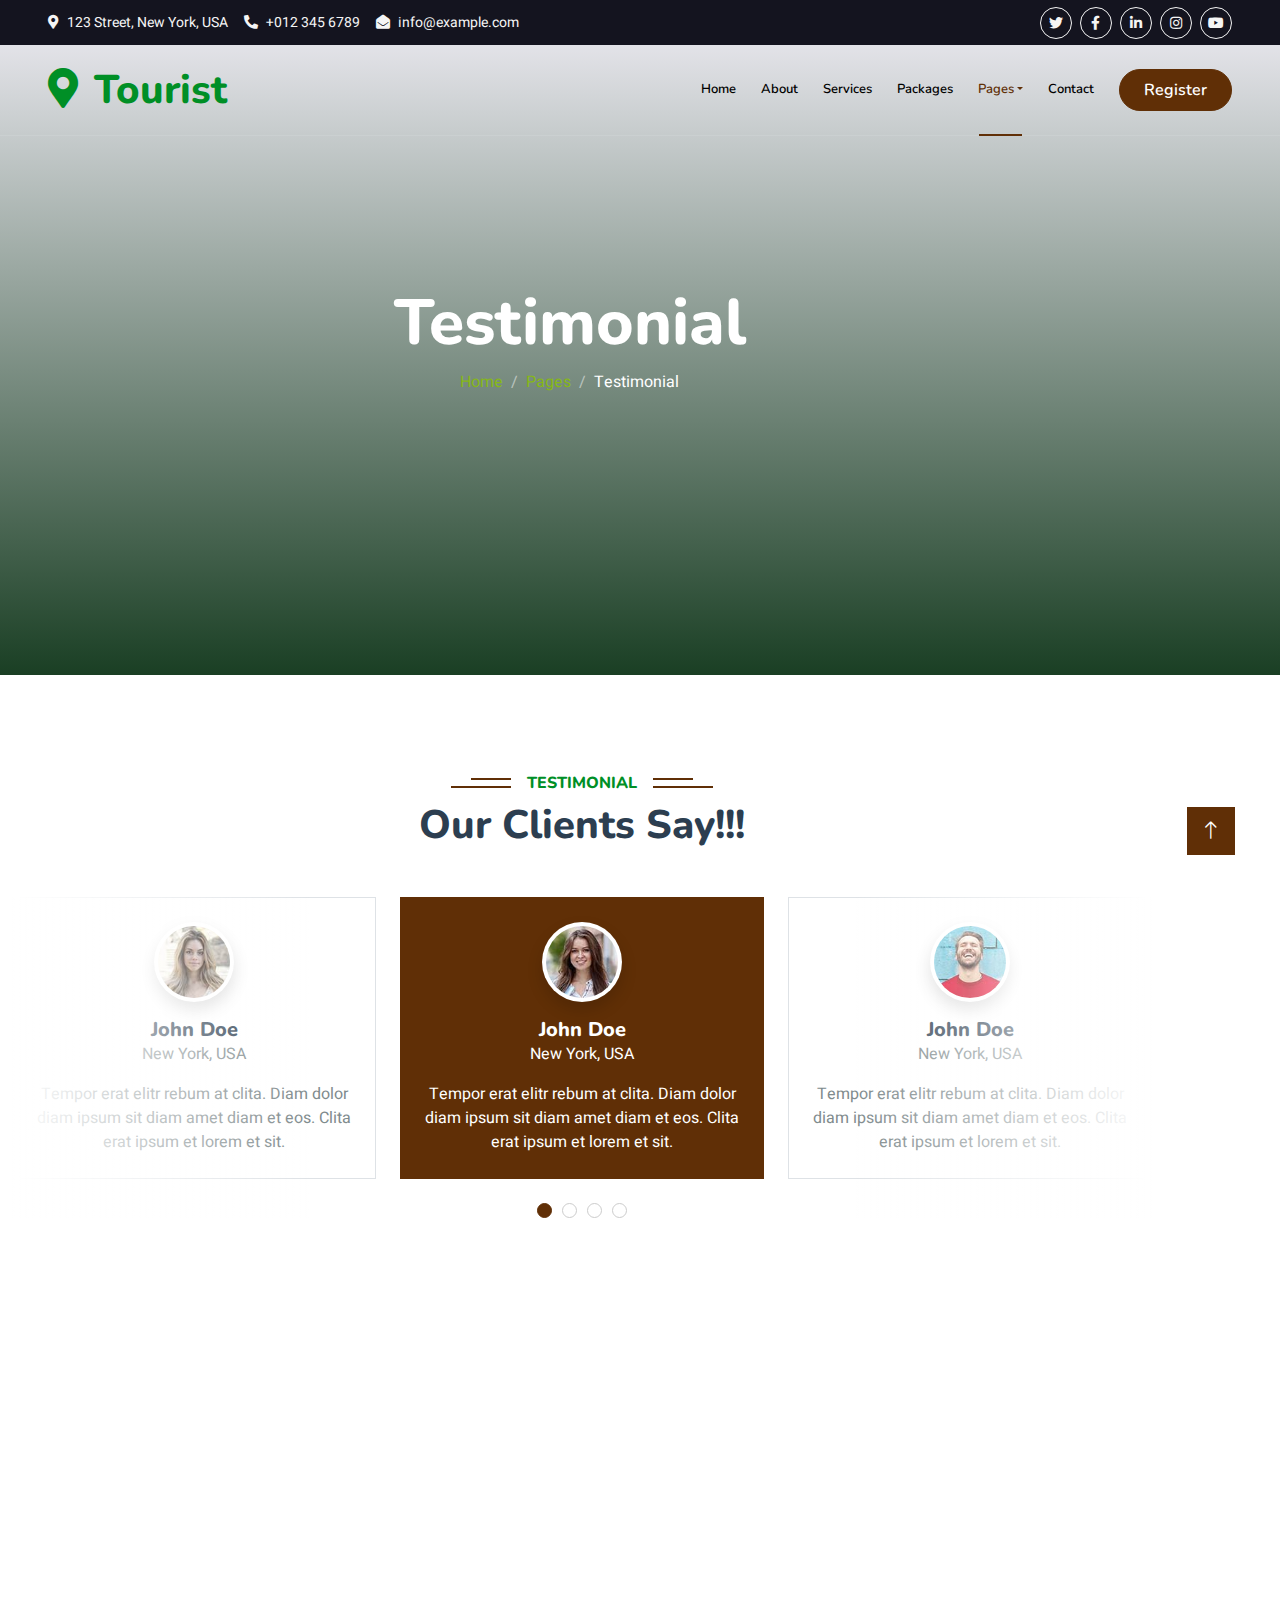
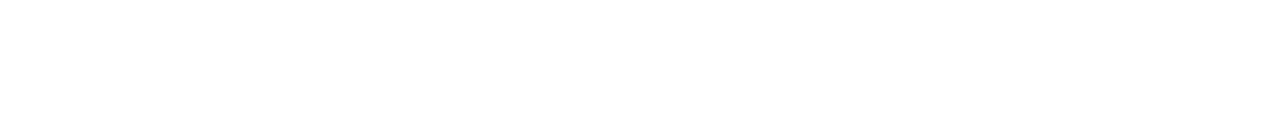
<file: testimonial.html>
<!DOCTYPE html>
<html lang="en">

<head>
    <meta charset="utf-8">
    <title>Tourist - Travel Agency HTML Template</title>
    <meta content="width=device-width, initial-scale=1.0" name="viewport">
    <meta content="" name="keywords">
    <meta content="" name="description">

    <!-- Favicon -->
    <link href="img/favicon.ico" rel="icon">

    <!-- Google Web Fonts -->
    <link rel="preconnect" href="https://fonts.googleapis.com">
    <link rel="preconnect" href="https://fonts.gstatic.com" crossorigin>
    <link href="https://fonts.googleapis.com/css2?family=Heebo:wght@400;500;600&family=Nunito:wght@600;700;800&display=swap" rel="stylesheet">

    <!-- Icon Font Stylesheet -->
    <link href="https://cdnjs.cloudflare.com/ajax/libs/font-awesome/5.10.0/css/all.min.css" rel="stylesheet">
    <link href="https://cdn.jsdelivr.net/npm/bootstrap-icons@1.4.1/font/bootstrap-icons.css" rel="stylesheet">

    <!-- Libraries Stylesheet -->
    <link href="lib/animate/animate.min.css" rel="stylesheet">
    <link href="lib/owlcarousel/assets/owl.carousel.min.css" rel="stylesheet">
    <link href="lib/tempusdominus/css/tempusdominus-bootstrap-4.min.css" rel="stylesheet" />

    <!-- Customized Bootstrap Stylesheet -->
    <link href="css/bootstrap.min.css" rel="stylesheet">

    <!-- Template Stylesheet -->
    <link href="css/style.css" rel="stylesheet">
</head>

<body>
    <!-- Spinner Start -->
    <div id="spinner" class="show bg-white position-fixed translate-middle w-100 vh-100 top-50 start-50 d-flex align-items-center justify-content-center">
        <div class="spinner-border text-primary" style="width: 3rem; height: 3rem;" role="status">
            <span class="sr-only">Loading...</span>
        </div>
    </div>
    <!-- Spinner End -->


    <!-- Topbar Start -->
    <div class="container-fluid bg-dark px-5 d-none d-lg-block">
        <div class="row gx-0">
            <div class="col-lg-8 text-center text-lg-start mb-2 mb-lg-0">
                <div class="d-inline-flex align-items-center" style="height: 45px;">
                    <small class="me-3 text-light"><i class="fa fa-map-marker-alt me-2"></i>123 Street, New York, USA</small>
                    <small class="me-3 text-light"><i class="fa fa-phone-alt me-2"></i>+012 345 6789</small>
                    <small class="text-light"><i class="fa fa-envelope-open me-2"></i>info@example.com</small>
                </div>
            </div>
            <div class="col-lg-4 text-center text-lg-end">
                <div class="d-inline-flex align-items-center" style="height: 45px;">
                    <a class="btn btn-sm btn-outline-light btn-sm-square rounded-circle me-2" href=""><i class="fab fa-twitter fw-normal"></i></a>
                    <a class="btn btn-sm btn-outline-light btn-sm-square rounded-circle me-2" href=""><i class="fab fa-facebook-f fw-normal"></i></a>
                    <a class="btn btn-sm btn-outline-light btn-sm-square rounded-circle me-2" href=""><i class="fab fa-linkedin-in fw-normal"></i></a>
                    <a class="btn btn-sm btn-outline-light btn-sm-square rounded-circle me-2" href=""><i class="fab fa-instagram fw-normal"></i></a>
                    <a class="btn btn-sm btn-outline-light btn-sm-square rounded-circle" href=""><i class="fab fa-youtube fw-normal"></i></a>
                </div>
            </div>
        </div>
    </div>
    <!-- Topbar End -->


    <!-- Navbar & Hero Start -->
    <div class="container-fluid position-relative p-0">
        <nav class="navbar navbar-expand-lg navbar-light px-4 px-lg-5 py-3 py-lg-0">
            <a href="" class="navbar-brand p-0">
                <h1 class="text-primary m-0"><i class="fa fa-map-marker-alt me-3"></i>Tourist</h1>
                <!-- <img src="img/logo.png" alt="Logo"> -->
            </a>
            <button class="navbar-toggler" type="button" data-bs-toggle="collapse" data-bs-target="#navbarCollapse">
                <span class="fa fa-bars"></span>
            </button>
            <div class="collapse navbar-collapse" id="navbarCollapse">
                <div class="navbar-nav ms-auto py-0">
                    <a href="index.html" class="nav-item nav-link">Home</a>
                    <a href="about.html" class="nav-item nav-link">About</a>
                    <a href="service.html" class="nav-item nav-link">Services</a>
                    <a href="package.html" class="nav-item nav-link">Packages</a>
                    <div class="nav-item dropdown">
                        <a href="#" class="nav-link dropdown-toggle active" data-bs-toggle="dropdown">Pages</a>
                        <div class="dropdown-menu m-0">
                            <a href="destination.html" class="dropdown-item">Destination</a>
                            <a href="booking.html" class="dropdown-item">Booking</a>
                            <a href="team.html" class="dropdown-item">Travel Guides</a>
                            <a href="testimonial.html" class="dropdown-item active">Testimonial</a>
                            <a href="404.html" class="dropdown-item">404 Page</a>
                        </div>
                    </div>
                    <a href="contact.html" class="nav-item nav-link">Contact</a>
                </div>
                <a href="" class="btn btn-primary rounded-pill py-2 px-4">Register</a>
            </div>
        </nav>

        <div class="container-fluid bg-primary py-5 mb-5 hero-header">
            <div class="container py-5">
                <div class="row justify-content-center py-5">
                    <div class="col-lg-10 pt-lg-5 mt-lg-5 text-center">
                        <h1 class="display-3 text-white animated slideInDown">Testimonial</h1>
                        <nav aria-label="breadcrumb">
                            <ol class="breadcrumb justify-content-center">
                                <li class="breadcrumb-item"><a href="#">Home</a></li>
                                <li class="breadcrumb-item"><a href="#">Pages</a></li>
                                <li class="breadcrumb-item text-white active" aria-current="page">Testimonial</li>
                            </ol>
                        </nav>
                    </div>
                </div>
            </div>
        </div>
    </div>
    <!-- Navbar & Hero End -->


    <!-- Testimonial Start -->
    <div class="container-xxl py-5 wow fadeInUp" data-wow-delay="0.1s">
        <div class="container">
            <div class="text-center">
                <h6 class="section-title bg-white text-center text-primary px-3">Testimonial</h6>
                <h1 class="mb-5">Our Clients Say!!!</h1>
            </div>
            <div class="owl-carousel testimonial-carousel position-relative">
                <div class="testimonial-item bg-white text-center border p-4">
                    <img class="bg-white rounded-circle shadow p-1 mx-auto mb-3" src="img/testimonial-1.jpg" style="width: 80px; height: 80px;">
                    <h5 class="mb-0">John Doe</h5>
                    <p>New York, USA</p>
                    <p class="mb-0">Tempor erat elitr rebum at clita. Diam dolor diam ipsum sit diam amet diam et eos. Clita erat ipsum et lorem et sit.</p>
                </div>
                <div class="testimonial-item bg-white text-center border p-4">
                    <img class="bg-white rounded-circle shadow p-1 mx-auto mb-3" src="img/testimonial-2.jpg" style="width: 80px; height: 80px;">
                    <h5 class="mb-0">John Doe</h5>
                    <p>New York, USA</p>
                    <p class="mt-2 mb-0">Tempor erat elitr rebum at clita. Diam dolor diam ipsum sit diam amet diam et eos. Clita erat ipsum et lorem et sit.</p>
                </div>
                <div class="testimonial-item bg-white text-center border p-4">
                    <img class="bg-white rounded-circle shadow p-1 mx-auto mb-3" src="img/testimonial-3.jpg" style="width: 80px; height: 80px;">
                    <h5 class="mb-0">John Doe</h5>
                    <p>New York, USA</p>
                    <p class="mt-2 mb-0">Tempor erat elitr rebum at clita. Diam dolor diam ipsum sit diam amet diam et eos. Clita erat ipsum et lorem et sit.</p>
                </div>
                <div class="testimonial-item bg-white text-center border p-4">
                    <img class="bg-white rounded-circle shadow p-1 mx-auto mb-3" src="img/testimonial-4.jpg" style="width: 80px; height: 80px;">
                    <h5 class="mb-0">John Doe</h5>
                    <p>New York, USA</p>
                    <p class="mt-2 mb-0">Tempor erat elitr rebum at clita. Diam dolor diam ipsum sit diam amet diam et eos. Clita erat ipsum et lorem et sit.</p>
                </div>
            </div>
        </div>
    </div>
    <!-- Testimonial End -->
        

    <!-- Footer Start -->
    <div class="container-fluid bg-dark text-light footer pt-5 mt-5 wow fadeIn" data-wow-delay="0.1s">
        <div class="container py-5">
            <div class="row g-5">
                <div class="col-lg-3 col-md-6">
                    <h4 class="text-white mb-3">Company</h4>
                    <a class="btn btn-link" href="">About Us</a>
                    <a class="btn btn-link" href="">Contact Us</a>
                    <a class="btn btn-link" href="">Privacy Policy</a>
                    <a class="btn btn-link" href="">Terms & Condition</a>
                    <a class="btn btn-link" href="">FAQs & Help</a>
                </div>
                <div class="col-lg-3 col-md-6">
                    <h4 class="text-white mb-3">Contact</h4>
                    <p class="mb-2"><i class="fa fa-map-marker-alt me-3"></i>123 Street, New York, USA</p>
                    <p class="mb-2"><i class="fa fa-phone-alt me-3"></i>+012 345 67890</p>
                    <p class="mb-2"><i class="fa fa-envelope me-3"></i>info@example.com</p>
                    <div class="d-flex pt-2">
                        <a class="btn btn-outline-light btn-social" href=""><i class="fab fa-twitter"></i></a>
                        <a class="btn btn-outline-light btn-social" href=""><i class="fab fa-facebook-f"></i></a>
                        <a class="btn btn-outline-light btn-social" href=""><i class="fab fa-youtube"></i></a>
                        <a class="btn btn-outline-light btn-social" href=""><i class="fab fa-linkedin-in"></i></a>
                    </div>
                </div>
                <div class="col-lg-3 col-md-6">
                    <h4 class="text-white mb-3">Gallery</h4>
                    <div class="row g-2 pt-2">
                        <div class="col-4">
                            <img class="img-fluid bg-light p-1" src="img/package-1.jpg" alt="">
                        </div>
                        <div class="col-4">
                            <img class="img-fluid bg-light p-1" src="img/package-2.jpg" alt="">
                        </div>
                        <div class="col-4">
                            <img class="img-fluid bg-light p-1" src="img/package-3.jpg" alt="">
                        </div>
                        <div class="col-4">
                            <img class="img-fluid bg-light p-1" src="img/package-2.jpg" alt="">
                        </div>
                        <div class="col-4">
                            <img class="img-fluid bg-light p-1" src="img/package-3.jpg" alt="">
                        </div>
                        <div class="col-4">
                            <img class="img-fluid bg-light p-1" src="img/package-1.jpg" alt="">
                        </div>
                    </div>
                </div>
                <div class="col-lg-3 col-md-6">
                    <h4 class="text-white mb-3">Newsletter</h4>
                    <p>Dolor amet sit justo amet elitr clita ipsum elitr est.</p>
                    <div class="position-relative mx-auto" style="max-width: 400px;">
                        <input class="form-control border-primary w-100 py-3 ps-4 pe-5" type="text" placeholder="Your email">
                        <button type="button" class="btn btn-primary py-2 position-absolute top-0 end-0 mt-2 me-2">SignUp</button>
                    </div>
                </div>
            </div>
        </div>
        <div class="container">
            <div class="copyright">
                <div class="row">
                    <div class="col-md-6 text-center text-md-start mb-3 mb-md-0">
                        &copy; <a class="border-bottom" href="#">Your Site Name</a>, All Right Reserved.

                        <!--/*** This template is free as long as you keep the footer author’s credit link/attribution link/backlink. If you'd like to use the template without the footer author’s credit link/attribution link/backlink, you can purchase the Credit Removal License from "https://htmlcodex.com/credit-removal". Thank you for your support. ***/-->
                        Designed By <a class="border-bottom" href="https://htmlcodex.com">HTML Codex</a>
                    </div>
                    <div class="col-md-6 text-center text-md-end">
                        <div class="footer-menu">
                            <a href="">Home</a>
                            <a href="">Cookies</a>
                            <a href="">Help</a>
                            <a href="">FQAs</a>
                        </div>
                    </div>
                </div>
            </div>
        </div>
    </div>
    <!-- Footer End -->


    <!-- Back to Top -->
    <a href="#" class="btn btn-lg btn-primary btn-lg-square back-to-top"><i class="bi bi-arrow-up"></i></a>


    <!-- JavaScript Libraries -->
    <script src="https://code.jquery.com/jquery-3.4.1.min.js"></script>
    <script src="https://cdn.jsdelivr.net/npm/bootstrap@5.0.0/dist/js/bootstrap.bundle.min.js"></script>
    <script src="lib/wow/wow.min.js"></script>
    <script src="lib/easing/easing.min.js"></script>
    <script src="lib/waypoints/waypoints.min.js"></script>
    <script src="lib/owlcarousel/owl.carousel.min.js"></script>
    <script src="lib/tempusdominus/js/moment.min.js"></script>
    <script src="lib/tempusdominus/js/moment-timezone.min.js"></script>
    <script src="lib/tempusdominus/js/tempusdominus-bootstrap-4.min.js"></script>

    <!-- Template Javascript -->
    <script src="js/main.js"></script>
</body>

</html>
</file>
<file: css/style.css>
/********** Template CSS **********/
:root {
    --primary: #602F06;
    --secondary: #FE8800;
    --light: #F5F5F5;
    --dark: #14141F;
}

.fw-medium {
    font-weight: 600 !important;
}

.fw-semi-bold {
    font-weight: 700 !important;
}

.back-to-top {
    position: fixed;
    display: none;
    right: 45px;
    bottom: 45px;
    z-index: 99;
}


/*** Spinner ***/
#spinner {
    opacity: 0;
    visibility: hidden;
    transition: opacity .5s ease-out, visibility 0s linear .5s;
    z-index: 99999;
}

#spinner.show {
    transition: opacity .5s ease-out, visibility 0s linear 0s;
    visibility: visible;
    opacity: 1;
}


/*** Button ***/
.btn {
    font-family: 'Nunito', sans-serif;
    font-weight: 600;
    transition: .5s;
}

.btn.btn-primary,
.btn.btn-secondary {
    color: #FFFFFF;
}

.btn-square {
    width: 38px;
    height: 38px;
}

.btn-sm-square {
    width: 32px;
    height: 32px;
}

.btn-lg-square {
    width: 48px;
    height: 48px;
}

.btn-square,
.btn-sm-square,
.btn-lg-square {
    padding: 0;
    display: flex;
    align-items: center;
    justify-content: center;
    font-weight: normal;
    border-radius: 0px;
}


/*** Navbar ***/
.navbar-light .navbar-nav .nav-link {
    font-family: 'Nunito', sans-serif;
    position: relative;
    margin-right: 25px;
    padding: 35px 0;
    color: black !important;
    font-size: 13px;
    font-weight: 600;
    outline: none;
    transition: .5s;
}

.container-fluid,
.container {
    margin: 0;
    padding: 0;
    height: 100%;
}

.carousel-item {
    position: relative;
    /* Positioning context for the overlay and caption */
}

.carousel {
    width: 100vw;
    /* Make the carousel cover the entire viewport width */
    /* height: 100vh; Make the carousel cover the entire viewport height */
    position: relative;
}

.carousel-item img {
    max-width: 100%;
    ;
    /* Make the image cover the entire width of the carousel */
    max-height: 100%;
    object-fit: contain;
    margin: auto;
}


.carousel-item::before {
    content: "";
    /* Create a pseudo-element to serve as the overlay */
    position: absolute;
    top: 0;
    left: 0;
    width: 100%;
    height: 100%;
    background-color: rgba(0, 0, 0, 0.5);
    /* Set the color and transparency of the overlay */
    z-index: 1;
    /* Ensure the overlay is behind the image */
}

.carousel-caption {
    position: absolute;
    top: 15%;
    right: 15%;
    bottom: 80px;
    left: 15%;
    z-index: 10;
    padding-top: 10px;
    padding-bottom: 20px;
    color: #fff;
    text-align: center;
}

@media (max-width: 576px) {
    .carousel-caption h4 {
        font-size: 18px;
        color: #F5F5F5 !important;
    }

    .carousel-caption h1 {
        font-size: 30px;
        color: #F5F5F5;
    }
}



.slo {
    font-size: 100px !important;
    font-family: 'FontCursive' !important;
    line-height: 30px;
    font-weight: 100;
    text-transform: lowercase !important;
    color: #DDDDDD !important;
}

.out {
    font-size: 100px !important;
    font-family: 'Outfit';
    line-height: 50px;
    font-weight: 700;
    color: #F5F5F5 !important;

}

.carousel-caption h4,




.sticky-top.navbar-light .navbar-nav .nav-link {
    padding: 20px 0;
    color: white !important;
}

@font-face {
    font-family: 'Outfit';
    src: url('outfit.ttf');
}

@font-face {
    font-family: 'FontCursive';
    src: url('cursive_font.ttf');
}

.slogan {
    font-family: 'FontCursive', Arial, Helvetica, sans-serif, cursive !important;
    font-style: italic;
    font-size: 50px;
    font-weight: 400;
    line-height: 40px;
    color: white;
    text-transform: lowercase !important;

}

.outfit {
    font-family: 'Outfit' !important;
    font-size: 35px;
    line-height: 40px;
    font-weight: 700;
}

.tabs {
    font-family: 'Outfit' !important;
    font-size: 12px;
    font-weight: 500;
    line-height: 16px;
    text-transform: uppercase !important;
}

.text-small {
    font-family: 'Outfit' !important;
    font-size: 16px;
    font-weight: 400;
    line-height: 24px;

}

.navbar-light .navbar-nav .nav-link:hover,
.navbar-light .navbar-nav .nav-link.active {
    color: var(--primary) !important;
}

.navbar-light .navbar-brand img {
    max-height: 60px;
    transition: .5s;
}


.sticky-top.navbar-light .navbar-brand img {
    max-height: 45px;
}

@media (max-width: 991.98px) {
    .sticky-top.navbar-light {
        position: relative;
        background: #FFFFFF;
    }

    .navbar-light .navbar-collapse {
        margin-top: 15px;
        border-top: 1px solid #DDDDDD;
    }

    .navbar-light .navbar-nav .nav-link,
    .sticky-top.navbar-light .navbar-nav .nav-link {
        padding: 10px 0;
        margin-left: 0;
        color: var(--dark) !important;
    }

    .navbar-light .navbar-brand img {
        max-height: 45px;
    }
}

@media (min-width: 992px) {
    .navbar-light {
        position: absolute;
        width: 100%;
        top: 0;
        left: 0;
        border-bottom: 1px solid rgba(256, 256, 256, .1);
        z-index: 999;
    }

    .sticky-top.navbar-light {
        position: fixed;
        background: #FFFFFF;
    }

    .navbar-light .navbar-nav .nav-link::before {
        position: absolute;
        content: "";
        width: 0;
        height: 2px;
        bottom: -1px;
        left: 50%;
        background: var(--primary);
        transition: .5s;
    }

    .navbar-light .navbar-nav .nav-link:hover::before,
    .navbar-light .navbar-nav .nav-link.active::before {
        width: calc(100% - 2px);
        left: 1px;
    }

    .navbar-light .navbar-nav .nav-link.nav-contact::before {
        display: none;
    }
}


/*** Hero Header ***/
.hero-header {
    background: linear-gradient(hwb(240 84% 13% / 0.7), rgba(0, 41, 11, 0.897));
    background-position: center center;
    background-repeat: no-repeat;
    background-size: cover;
    object-fit: contain;
    height: 70vh;
}

.breadcrumb-item+.breadcrumb-item::before {
    color: rgba(255, 255, 255, .5);
}

/* Booking Menu */
.upbooking {

    background-color: #f8f9fa;
    padding: top 20px;
    padding-bottom: 10px;

}

.upbooking .container {

    max-width: 1200px;
    margin: 0 auto;

}

.upbooking .row.align-items-center {

    min-height: 60px;
}

.upbooking .custom-select,
.upbooking .form-control {

    height: 47px;
}

.upbooking .btn-primary {

    height: 47px;
    margin-top: -2px;
}





/*** Section Title ***/
.section-title {
    position: relative;
    display: inline-block;
    text-transform: uppercase;
}

.section-title::before {
    position: absolute;
    content: "";
    width: calc(100% + 80px);
    height: 2px;
    top: 4px;
    left: -40px;
    background: var(--primary);
    z-index: -1;
}

.section-title::after {
    position: absolute;
    content: "";
    width: calc(100% + 120px);
    height: 2px;
    bottom: 5px;
    left: -60px;
    background: var(--primary);
    z-index: -1;
}

.section-title.text-start::before {
    width: calc(100% + 40px);
    left: 0;
}

.section-title.text-start::after {
    width: calc(100% + 60px);
    left: 0;
}


/*** Service ***/
.service-item {
    box-shadow: 0 0 45px rgba(0, 0, 0, .08);
    transition: .5s;
}

.service-item:hover {
    background: var(--primary);
}

.service-item * {
    transition: .5s;
}

.service-item:hover * {
    color: var(--light) !important;
}


/*** Destination ***/
.destination img {
    transition: .5s;
}

.destination a:hover img {
    transform: scale(1.1);
}


/*** Package ***/
.package-item {
    box-shadow: 0 0 45px rgba(0, 0, 0, .08);
}

.package-item img {
    transition: .5s;
}

.package-item:hover img {
    transform: scale(1.1);
}


/*** Booking ***/
.booking {
    background: linear-gradient(rgba(15, 23, 43, .7), rgba(15, 23, 43, .7)), url(../img/booking.jpg);
    background-position: center center;
    background-repeat: no-repeat;
    background-size: cover;
}


/*** Team ***/
.team-item {
    box-shadow: 0 0 45px rgba(0, 0, 0, .08);
}

.team-item img {
    transition: .5s;
}

.team-item:hover img {
    transform: scale(1.1);
}

.team-item .btn {
    background: #FFFFFF;
    color: var(--primary);
    border-radius: 20px;
    border-bottom: 1px solid var(--primary);
}

.team-item .btn:hover {
    background: var(--primary);
    color: #FFFFFF;
}


/*** Testimonial ***/
.testimonial-carousel::before {
    position: absolute;
    content: "";
    top: 0;
    left: 0;
    height: 100%;
    width: 0;
    background: linear-gradient(to right, rgba(255, 255, 255, 1) 0%, rgba(255, 255, 255, 0) 100%);
    z-index: 1;
}

.testimonial-carousel::after {
    position: absolute;
    content: "";
    top: 0;
    right: 0;
    height: 100%;
    width: 0;
    background: linear-gradient(to left, rgba(255, 255, 255, 1) 0%, rgba(255, 255, 255, 0) 100%);
    z-index: 1;
}

.hero-header {
    display: none;
}

@media (min-width: 768px) {

    .testimonial-carousel::before,
    .testimonial-carousel::after {
        width: 200px;
    }

    .hero-header {
        display: block;
    }

}

@media (min-width: 992px) {

    .testimonial-carousel::before,
    .testimonial-carousel::after {
        width: 300px;
    }

    .hero-header {
        display: block;
    }
}

.testimonial-carousel .owl-item .testimonial-item,
.testimonial-carousel .owl-item.center .testimonial-item * {
    transition: .5s;
}

.testimonial-carousel .owl-item.center .testimonial-item {
    background: var(--primary) !important;
    border-color: var(--primary) !important;
}

.testimonial-carousel .owl-item.center .testimonial-item * {
    color: #FFFFFF !important;
}

.testimonial-carousel .owl-dots {
    margin-top: 24px;
    display: flex;
    align-items: flex-end;
    justify-content: center;
}

.testimonial-carousel .owl-dot {
    position: relative;
    display: inline-block;
    margin: 0 5px;
    width: 15px;
    height: 15px;
    border: 1px solid #CCCCCC;
    border-radius: 15px;
    transition: .5s;
}

.testimonial-carousel .owl-dot.active {
    background: var(--primary);
    border-color: var(--primary);
}


/*** Footer ***/

.footer {
    padding-left: 15%;
}

.footer .btn.btn-social {
    margin-right: 5px;
    width: 35px;
    height: 35px;
    display: flex;
    align-items: center;
    justify-content: center;
    color: var(--light);
    font-weight: normal;
    border: 1px solid #FFFFFF;
    border-radius: 35px;
    transition: .3s;
}

.footext {
    font-family: 'Outfit' !important;
    font-size: 15px;
    font-weight: 400;
    height: 22.5px;
}

.footer .btn.btn-social:hover {
    color: var(--primary);
}

.footer .btn.btn-link {
    display: block;
    margin-bottom: 5px;
    padding: 0;
    text-align: left;
    color: #FFFFFF;
    font-size: 15px;
    font-weight: normal;
    text-transform: capitalize;
    transition: .3s;
}

.footer .btn.btn-link::before {
    position: relative;
    content: "\f105";
    font-family: "Font Awesome 5 Free";
    font-weight: 900;
    margin-right: 10px;
}

.footer .btn.btn-link:hover {
    letter-spacing: 1px;
    box-shadow: none;
}

.footer .copyright {
    padding: 25px 0;
    font-size: 15px;
    border-top: 1px solid rgba(256, 256, 256, .1);
}

.footer .copyright a {
    color: var(--light);
}

.footer .footer-menu a {
    margin-right: 15px;
    padding-right: 15px;
    border-right: 1px solid rgba(255, 255, 255, .1);
}

.footer .footer-menu a:last-child {
    margin-right: 0;
    padding-right: 0;
    border-right: none;
}
</file>
